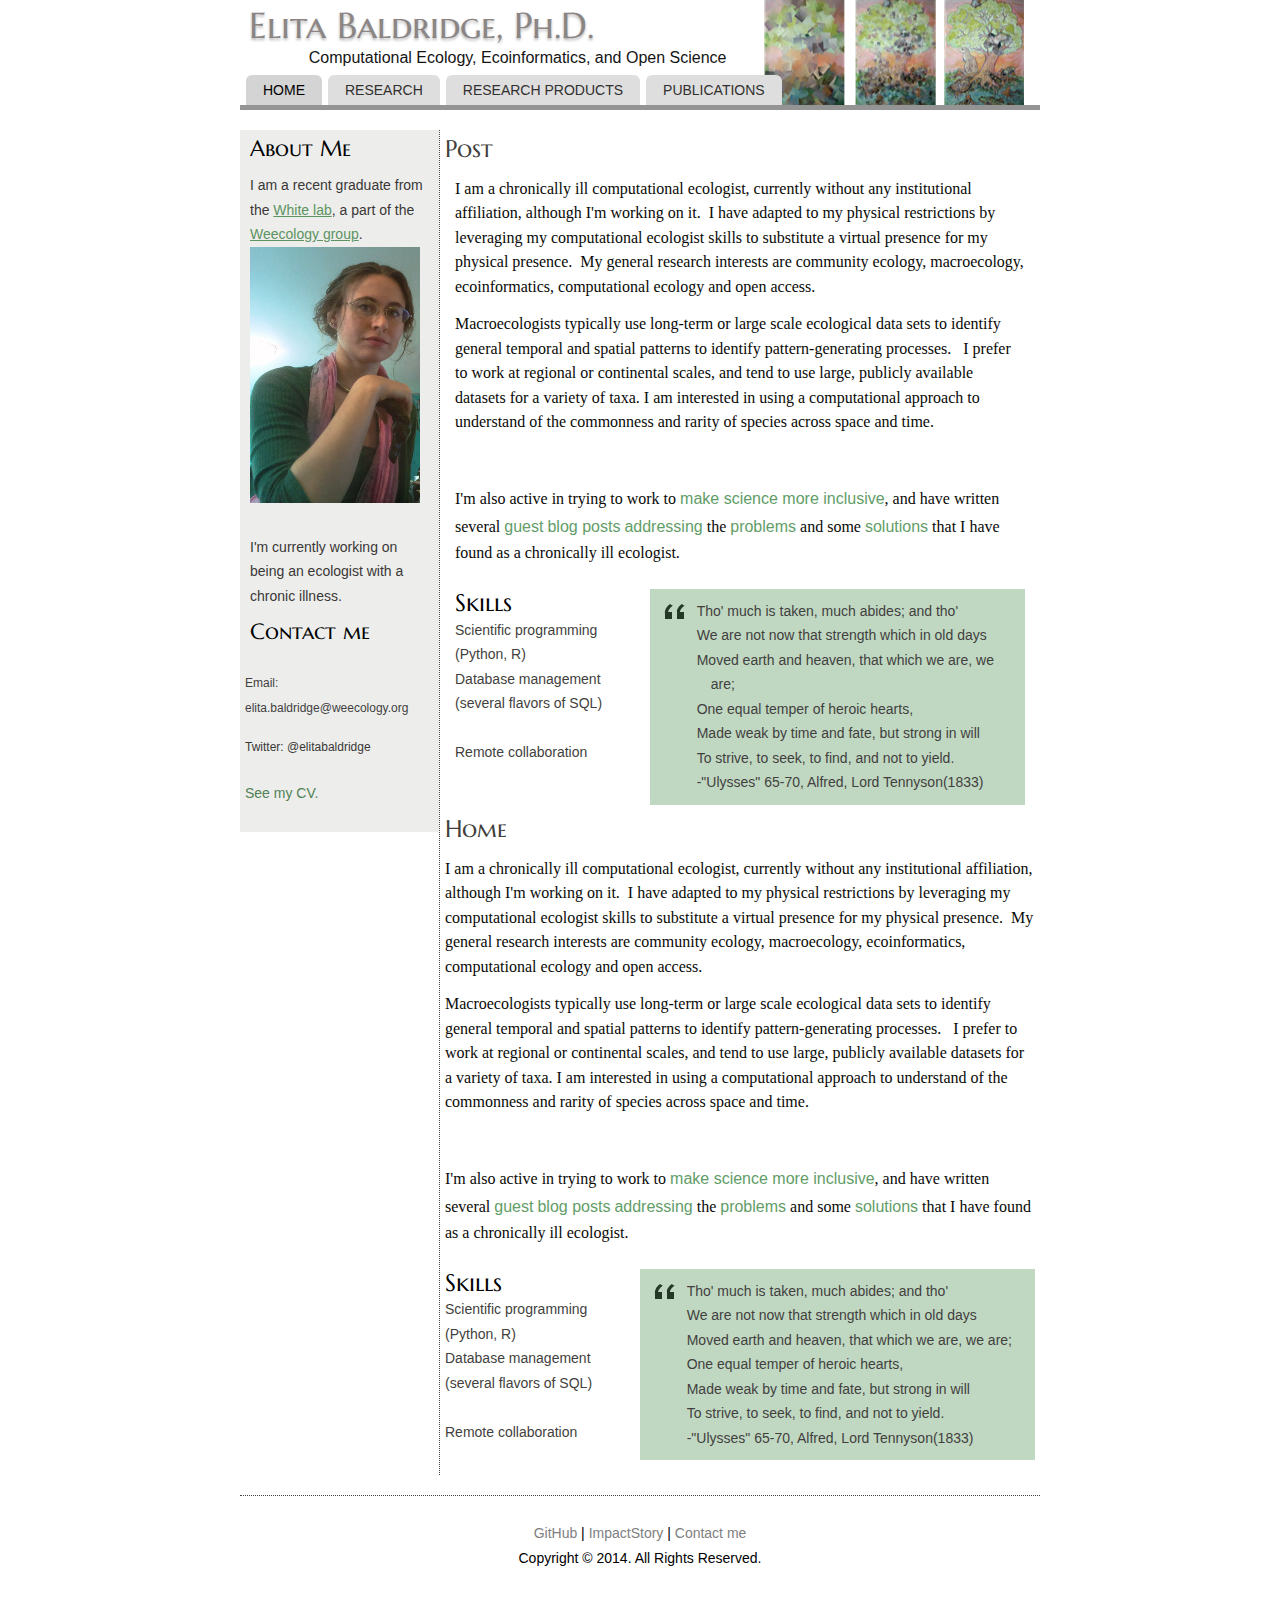
<file: index.html>
<!DOCTYPE html>
<html dir="ltr" lang="en-US"><head><!-- Created by Artisteer v4.3.0.60745 -->
    <meta charset="utf-8">
    <title>Home</title>
    <meta name="viewport" content="initial-scale = 1.0, maximum-scale = 1.0, user-scalable = no, width = device-width">

    <!--[if lt IE 9]><script src="https://html5shiv.googlecode.com/svn/trunk/html5.js"></script><![endif]-->
    <link rel="stylesheet" href="style.css" media="screen">
    <!--[if lte IE 7]><link rel="stylesheet" href="style.ie7.css" media="screen" /><![endif]-->
    <link rel="stylesheet" href="style.responsive.css" media="all">
<link rel="stylesheet" type="text/css" href="http://fonts.googleapis.com/css?family=Marcellus+SC&amp;subset=latin">


    <script src="jquery.js"></script>
    <script src="script.js"></script>
    <script src="script.responsive.js"></script>
<meta name="description" content="Computational ecology, ecoinformatics, macroecology, and open access from a chronically ill ecologist.">
<meta name="keywords" content="open science, open access, ecoinformatics, macroecology, computational ecology, community ecology, ecology">



<style>.art-content .art-postcontent-0 .layout-item-0 { padding-right: 10px;padding-left: 10px;  }
.ie7 .art-post .art-layout-cell {border:none !important; padding:0 !important; }
.ie6 .art-post .art-layout-cell {border:none !important; padding:0 !important; }

</style></head>
<body>
<div id="art-main">
    <div class="art-sheet clearfix">
<header class="art-header">

    <div class="art-shapes">
        
            </div>

<h1 class="art-headline">
    <a href="/">Elita Baldridge, Ph.D.</a>
</h1>
<h2 class="art-slogan">Computational Ecology, Ecoinformatics, and Open Science</h2>





<nav class="art-nav">
    <ul class="art-hmenu"><li><a href="home.html" class="active">Home</a></li><li><a href="research.html">Research</a><ul><li><a href="research/new-page.html">Scale synthesis</a></li><li><a href="research/new-page-2.html">SAD comparisons</a></li><li><a href="research/new-page-3.html">Nested subsets</a></li></ul></li><li><a href="research-products.html">Research Products</a></li><li><a href="publications.html">Publications</a></li></ul> 
    </nav>

                    
</header>
<div class="art-layout-wrapper">
                <div class="art-content-layout">
                    <div class="art-content-layout-row">
                        <div class="art-layout-cell art-sidebar1"><div class="art-block clearfix">
        <div class="art-blockheader">
            <h3 class="t">About Me</h3>
        </div>
        <div class="art-blockcontent"><p>I am a recent graduate from the <a href="http://whitelab.weecology.org/">White lab</a>, a part of the <a href="http://weecology.org/">Weecology group</a>.<br></p><p><img width="170" height="256" alt="Elita Baldridge" class="art-lightbox" src="images/Portrait.jpg"><br></p>
<br>
<p>I'm currently working on being an ecologist with a chronic illness.</p></div>
</div><div class="art-block clearfix">
        <div class="art-blockheader">
            <h3 class="t">Contact me</h3>
        </div>
        <div class="art-blockcontent"><p style="margin-top: 13px; margin-right: 0px; margin-bottom: 13px; margin-left: 0px;"><span style="color: rgb(66, 63, 62);"><span style="font-size: 12px;">Email: elita.baldridge@weecology.org</span></span></p><p style="margin-top: 13px; margin-right: 0px; margin-bottom: 13px; margin-left: 0px;"><span style="font-size: 12px;">Twitter: @elitabaldridge</span></p><p style="margin-top: 13px; margin-right: 0px; margin-bottom: 13px; margin-left: 0px;"><span style="color: rgb(66, 63, 62); font-size: 20px;"><a href="https://github.com/embaldridge/CV-master/blob/master/Baldridge_CV.pdf" style="line-height: 42px; text-decoration: none; color: rgb(98, 157, 103);"><span style="color: rgb(81, 129, 85);">See my CV.</span></a></span><span style="font-size: 12px;"><br></span></p></div>
</div></div>
                        <div class="art-layout-cell art-content"><article class="art-post art-article">
                                <h2 class="art-postheader">Post
                
                                </h2>
                                                
                <div class="art-postcontent art-postcontent-0 clearfix"><div class="art-content-layout">
    <div class="art-content-layout-row">
    <div class="art-layout-cell layout-item-0" style="width: 100%" >
        <p><span style="color: rgb(9, 9, 6); -webkit-border-vertical-spacing: 10px; font-family: 'Tw Cen MT'; font-size: 16px;">I am a chronically ill computational ecologist, currently without any institutional affiliation, although I'm working on it. &nbsp;I have adapted to my physical restrictions by leveraging my computational ecologist skills to substitute a virtual presence for my physical presence. &nbsp;My general research interests are community ecology, macroecology, ecoinformatics, computational ecology and open access.</span></p><p><span style="color: rgb(9, 9, 6); font-family: 'Tw Cen MT'; font-size: 16px; -webkit-border-vertical-spacing: 10px;">Macroecologists typically use long-term or large scale ecological data sets to identify general temporal and spatial patterns to identify pattern-generating processes. &nbsp; I prefer to work at regional or continental scales, and tend to use large, publicly available datasets for a variety of taxa. I am interested in using a computational approach to understand of the commonness and rarity of species across space and time. &nbsp;</span></p><p><span style="color: rgb(9, 9, 6); -webkit-border-vertical-spacing: 10px; font-family: 'Tw Cen MT'; font-size: 16px;"><br></span></p><p><span style="color: rgb(9, 9, 6); -webkit-border-vertical-spacing: 10px; font-family: 'Tw Cen MT'; font-size: 16px;">I'm also active in trying to work to <a href="http://files.figshare.com/2201245/ESA_2015.pdf">make science more inclusive</a>, and have written several <a href="http://phdisabled.wordpress.com/2013/11/05/developing-a-mystery-illness-in-grad-school/">guest</a> <a href="http://jabberwocky.weecology.org/2014/01/13/i-am-a-graduate-student-i-have-fibromyalgia/">blog&nbsp;</a><a href="http://jabberwocky.weecology.org/2014/10/13/how-technology-can-help-scientists-with-chronic-illnesses-or-technology-ftw/">posts</a> <a href="http://jabberwocky.weecology.org/2015/05/25/successfully-completing-a-dissertation-with-a-chronic-illness/">addressing</a> the <a href="http://jabberwocky.weecology.org/2015/07/06/external-challenges-of-chronic-illness-in-graduate-school/">problems</a> and some <a href="http://jabberwocky.weecology.org/2015/08/31/sciencing-with-a-chronic-illness-tips-tricks-technology/">solutions</a> that I have found as a chronically ill ecologist.&nbsp;</span></p>
    </div>
    </div>
</div>
<div class="art-content-layout">
    <div class="art-content-layout-row">
    <div class="art-layout-cell layout-item-0" style="width: 33%" >
        <div style="margin-left: 2em">
        </div><h2><span style="color: #000000;">Skills</span></h2>Scientific programming<br>(Python, R)<br>Database management<br>(several flavors of SQL)<br><br>Remote collaboration<div style="margin-left: 2em">
        </div>
    </div><div class="art-layout-cell layout-item-0" style="width: 67%" >
        <blockquote style="margin: 10px 0"><div style="text-indent: -1em; padding-left: 1em;">Tho' much is taken, much abides; and tho'</div>
        <div style="text-indent: -1em; padding-left: 1em;">We are not now that strength which in old days</div>
        <div style="text-indent: -1em; padding-left: 1em;">Moved earth and heaven, that which we are, we are;</div>
        <div style="text-indent: -1em; padding-left: 1em;">One equal temper of heroic hearts,</div>
        <div style="text-indent: -1em; padding-left: 1em;">Made weak by time and fate, but strong in will</div>
        <div style="text-indent: -1em; padding-left: 1em;">To strive, to seek, to find, and not to yield.</div><div style="text-indent: -1em; padding-left: 1em;">-"Ulysses" 65-70, Alfred, Lord Tennyson(1833)</div></blockquote>
    </div>
    </div>
</div>
</div>
                                <h2 class="art-postheader">Home</h2>
                                                
                <div class="art-postcontent clearfix"><div class="art-content-layout">
    <div class="art-content-layout-row">
    <div class="art-layout-cell layout-item-0" style="width: 100%" >
        <p><span style="color: rgb(9, 9, 6); -webkit-border-vertical-spacing: 10px; font-family: 'Tw Cen MT'; font-size: 16px;">I am a chronically ill computational ecologist, currently without any institutional affiliation, although I'm working on it. &nbsp;I have adapted to my physical restrictions by leveraging my computational ecologist skills to substitute a virtual presence for my physical presence. &nbsp;My general research interests are community ecology, macroecology, ecoinformatics, computational ecology and open access.</span></p><p><span style="color: rgb(9, 9, 6); font-family: 'Tw Cen MT'; font-size: 16px; -webkit-border-vertical-spacing: 10px;">Macroecologists typically use long-term or large scale ecological data sets to identify general temporal and spatial patterns to identify pattern-generating processes. &nbsp; I prefer to work at regional or continental scales, and tend to use large, publicly available datasets for a variety of taxa. I am interested in using a computational approach to understand of the commonness and rarity of species across space and time. &nbsp;</span></p><p><span style="color: rgb(9, 9, 6); -webkit-border-vertical-spacing: 10px; font-family: 'Tw Cen MT'; font-size: 16px;"><br></span></p><p><span style="color: rgb(9, 9, 6); -webkit-border-vertical-spacing: 10px; font-family: 'Tw Cen MT'; font-size: 16px;">I'm also active in trying to work to <a href="http://files.figshare.com/2201245/ESA_2015.pdf">make science more inclusive</a>, and have written several <a href="http://phdisabled.wordpress.com/2013/11/05/developing-a-mystery-illness-in-grad-school/">guest</a> <a href="http://jabberwocky.weecology.org/2014/01/13/i-am-a-graduate-student-i-have-fibromyalgia/">blog&nbsp;</a><a href="http://jabberwocky.weecology.org/2014/10/13/how-technology-can-help-scientists-with-chronic-illnesses-or-technology-ftw/">posts</a> <a href="http://jabberwocky.weecology.org/2015/05/25/successfully-completing-a-dissertation-with-a-chronic-illness/">addressing</a> the <a href="http://jabberwocky.weecology.org/2015/07/06/external-challenges-of-chronic-illness-in-graduate-school/">problems</a> and some <a href="http://jabberwocky.weecology.org/2015/08/31/sciencing-with-a-chronic-illness-tips-tricks-technology/">solutions</a> that I have found as a chronically ill ecologist.&nbsp;</span></p>
    </div>
    </div>
</div>
<div class="art-content-layout">
    <div class="art-content-layout-row">
    <div class="art-layout-cell layout-item-0" style="width: 33%" >
        <div style="margin-left: 2em">
        </div><h2><span style="color: #000000;">Skills</span></h2>Scientific programming<br>(Python, R)<br>Database management<br>(several flavors of SQL)<br><br>Remote collaboration<div style="margin-left: 2em">
        </div>
    </div><div class="art-layout-cell layout-item-0" style="width: 67%" >
        <blockquote style="margin: 10px 0"><div style="text-indent: -1em; padding-left: 1em;">Tho' much is taken, much abides; and tho'</div>
        <div style="text-indent: -1em; padding-left: 1em;">We are not now that strength which in old days</div>
        <div style="text-indent: -1em; padding-left: 1em;">Moved earth and heaven, that which we are, we are;</div>
        <div style="text-indent: -1em; padding-left: 1em;">One equal temper of heroic hearts,</div>
        <div style="text-indent: -1em; padding-left: 1em;">Made weak by time and fate, but strong in will</div>
        <div style="text-indent: -1em; padding-left: 1em;">To strive, to seek, to find, and not to yield.</div><div style="text-indent: -1em; padding-left: 1em;">-"Ulysses" 65-70, Alfred, Lord Tennyson(1833)</div></blockquote>
    </div>
    </div>
</div>
</div>


</article></div>
                    </div>
                </div>
            </div><footer class="art-footer">
<p><a href="http://github.com/embaldridge">GitHub</a><a href="#"></a> | <a href="https://impactstory.org/ElitaBaldridge">ImpactStory</a> | <a href="/contact-me">Contact me</a></p>
<p>Copyright © 2014. All Rights Reserved.</p>
</footer>

    </div>
    <p class="art-page-footer">
        <span id="art-footnote-links"><a href="http://www.artisteer.com/" target="_blank">Web Template</a> created with Artisteer.</span>
    </p>
</div>


</body></html>
</file>
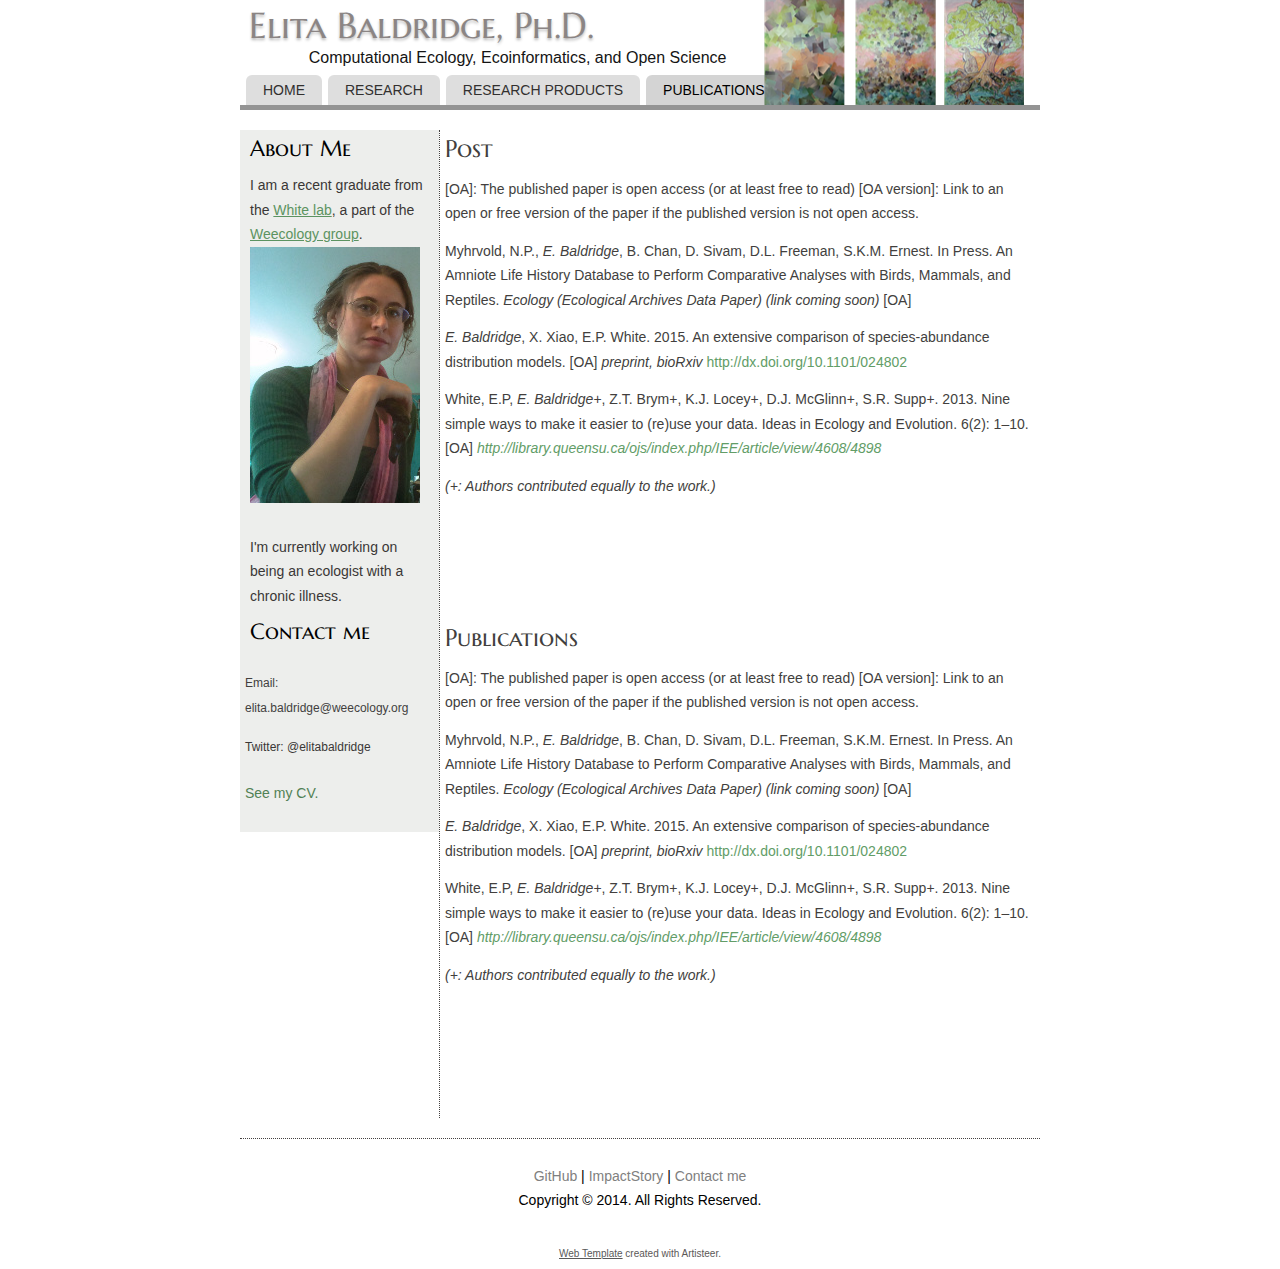
<file: publications.html>
<!DOCTYPE html>
<html dir="ltr" lang="en-US"><head><!-- Created by Artisteer v4.3.0.60745 -->
    <meta charset="utf-8">
    <title>Publications</title>
    <meta name="viewport" content="initial-scale = 1.0, maximum-scale = 1.0, user-scalable = no, width = device-width">

    <!--[if lt IE 9]><script src="https://html5shiv.googlecode.com/svn/trunk/html5.js"></script><![endif]-->
    <link rel="stylesheet" href="style.css" media="screen">
    <!--[if lte IE 7]><link rel="stylesheet" href="style.ie7.css" media="screen" /><![endif]-->
    <link rel="stylesheet" href="style.responsive.css" media="all">
<link rel="stylesheet" type="text/css" href="http://fonts.googleapis.com/css?family=Marcellus+SC&amp;subset=latin">


    <script src="jquery.js"></script>
    <script src="script.js"></script>
    <script src="script.responsive.js"></script>
<meta name="description" content="Computational ecology, ecoinformatics, macroecology, and open access from a chronically ill ecologist.">
<meta name="keywords" content="open science, open access, ecoinformatics, macroecology, computational ecology, community ecology, ecology">



</head>
<body>
<div id="art-main">
    <div class="art-sheet clearfix">
<header class="art-header">

    <div class="art-shapes">
        
            </div>

<h1 class="art-headline">
    <a href="/">Elita Baldridge, Ph.D.</a>
</h1>
<h2 class="art-slogan">Computational Ecology, Ecoinformatics, and Open Science</h2>





<nav class="art-nav">
    <ul class="art-hmenu"><li><a href="home.html" class="">Home</a></li><li><a href="research.html" class="">Research</a><ul class=""><li><a href="research/new-page.html" class="">Scale synthesis</a></li><li><a href="research/new-page-2.html" class="">SAD comparisons</a></li><li><a href="research/new-page-3.html" class="">Nested subsets</a></li></ul></li><li><a href="research-products.html" class="">Research Products</a></li><li><a href="publications.html" class="active">Publications</a></li></ul> 
    </nav>

                    
</header>
<div class="art-layout-wrapper">
                <div class="art-content-layout">
                    <div class="art-content-layout-row">
                        <div class="art-layout-cell art-sidebar1"><div class="art-block clearfix">
        <div class="art-blockheader">
            <h3 class="t">About Me</h3>
        </div>
        <div class="art-blockcontent"><p>I am a recent graduate from the <a href="http://whitelab.weecology.org/">White lab</a>, a part of the <a href="http://weecology.org/">Weecology group</a>.<br></p><p><img width="170" height="256" alt="Elita Baldridge" class="art-lightbox" src="images/Portrait.jpg"><br></p>
<br>
<p>I'm currently working on being an ecologist with a chronic illness.</p></div>
</div><div class="art-block clearfix">
        <div class="art-blockheader">
            <h3 class="t">Contact me</h3>
        </div>
        <div class="art-blockcontent"><p style="margin-top: 13px; margin-right: 0px; margin-bottom: 13px; margin-left: 0px;"><span style="color: rgb(66, 63, 62);"><span style="font-size: 12px;">Email: elita.baldridge@weecology.org</span></span></p><p style="margin-top: 13px; margin-right: 0px; margin-bottom: 13px; margin-left: 0px;"><span style="font-size: 12px;">Twitter: @elitabaldridge</span></p><p style="margin-top: 13px; margin-right: 0px; margin-bottom: 13px; margin-left: 0px;"><span style="color: rgb(66, 63, 62); font-size: 20px;"><a href="https://github.com/embaldridge/CV-master/blob/master/Baldridge_CV.pdf" style="line-height: 42px; text-decoration: none; color: rgb(98, 157, 103);"><span style="color: rgb(81, 129, 85);">See my CV.</span></a></span><span style="font-size: 12px;"><br></span></p></div>
</div></div>
                        <div class="art-layout-cell art-content"><article class="art-post art-article">
                                <h2 class="art-postheader">Post
                
                                </h2>
                                                
                <div class="art-postcontent art-postcontent-0 clearfix"><p>[OA]: The published paper is open access (or at least free to read) [OA version]: Link to an open or free version of the paper if the published version is not open access.&nbsp;<br></p><p>Myhrvold, N.P., <em></em><span style="font-style: italic;">E. Baldridge</span>, B. Chan, D. Sivam, D.L. Freeman, 
S.K.M. Ernest. In Press. An Amniote Life History Database to Perform 
Comparative Analyses with Birds, Mammals, and Reptiles.
<em>Ecology (Ecological Archives Data Paper) (link coming soon)</em>&nbsp;[OA]</p>

<p><em>E. Baldridge</em>, X. Xiao, E.P. White. 2015. An extensive comparison of species-abundance distribution models. [OA] <em>preprint, bioRxiv</em> <a href="http://dx.doi.org/10.1101/024802">http://dx.doi.org/10.1101/024802</a></p>

<p>White, E.P, <em>E. Baldridge</em>+, Z.T. Brym+, K.J. Locey+, D.J. 
McGlinn+, S.R. Supp+. 2013. Nine simple ways to make it easier to 
(re)use your data. Ideas in Ecology and Evolution. 6(2): 1–10. [OA] <em><a href="http://library.queensu.ca/ojs/index.php/IEE/article/view/4608/4898">http://library.queensu.ca/ojs/index.php/IEE/article/view/4608/4898</a></em></p><p><em>(+: Authors contributed equally to the work.)</em></p>

<p><span style="font-style: italic;"><br></span></p><p><em><br></em></p><p><em><br></em></p></div>
                                <h2 class="art-postheader">Publications</h2>
                                                
                <div class="art-postcontent clearfix"><p>[OA]: The published paper is open access (or at least free to read) [OA version]: Link to an open or free version of the paper if the published version is not open access.&nbsp;<br></p><p>Myhrvold, N.P., <em></em><span style="font-style: italic;">E. Baldridge</span>, B. Chan, D. Sivam, D.L. Freeman, 
S.K.M. Ernest. In Press. An Amniote Life History Database to Perform 
Comparative Analyses with Birds, Mammals, and Reptiles.
<em>Ecology (Ecological Archives Data Paper) (link coming soon)</em>&nbsp;[OA]</p>

<p><em>E. Baldridge</em>, X. Xiao, E.P. White. 2015. An extensive comparison of species-abundance distribution models. [OA] <em>preprint, bioRxiv</em> <a href="http://dx.doi.org/10.1101/024802">http://dx.doi.org/10.1101/024802</a></p>

<p>White, E.P, <em>E. Baldridge</em>+, Z.T. Brym+, K.J. Locey+, D.J. 
McGlinn+, S.R. Supp+. 2013. Nine simple ways to make it easier to 
(re)use your data. Ideas in Ecology and Evolution. 6(2): 1–10. [OA] <em><a href="http://library.queensu.ca/ojs/index.php/IEE/article/view/4608/4898">http://library.queensu.ca/ojs/index.php/IEE/article/view/4608/4898</a></em></p><p><em>(+: Authors contributed equally to the work.)</em></p>

<p><span style="font-style: italic;"><br></span></p><p><em><br></em></p><p><em><br></em></p></div>


</article></div>
                    </div>
                </div>
            </div><footer class="art-footer">
<p><a href="http://github.com/embaldridge">GitHub</a><a href="#"></a> | <a href="https://impactstory.org/ElitaBaldridge">ImpactStory</a> | <a href="/contact-me">Contact me</a></p>
<p>Copyright © 2014. All Rights Reserved.</p>
</footer>

    </div>
    <p class="art-page-footer">
        <span id="art-footnote-links"><a href="http://www.artisteer.com/" target="_blank">Web Template</a> created with Artisteer.</span>
    </p>
</div>


</body></html>
</file>
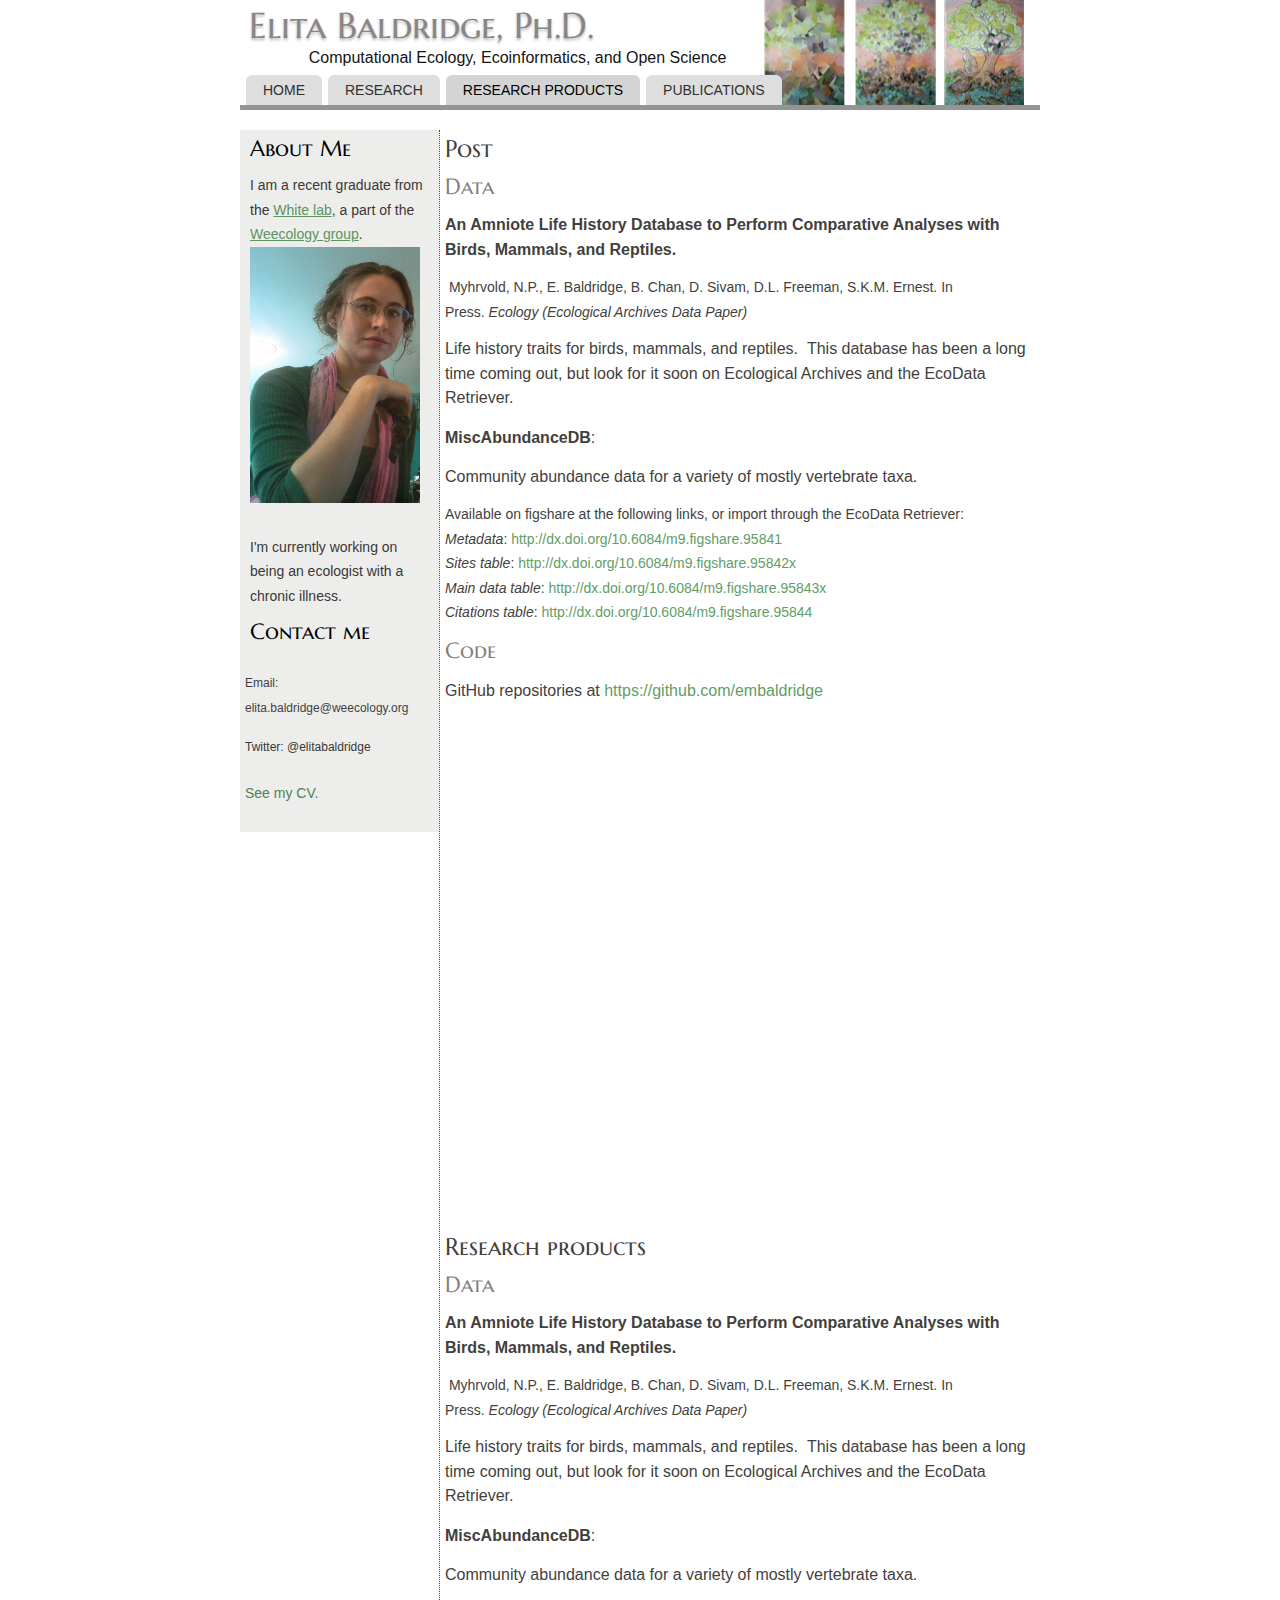
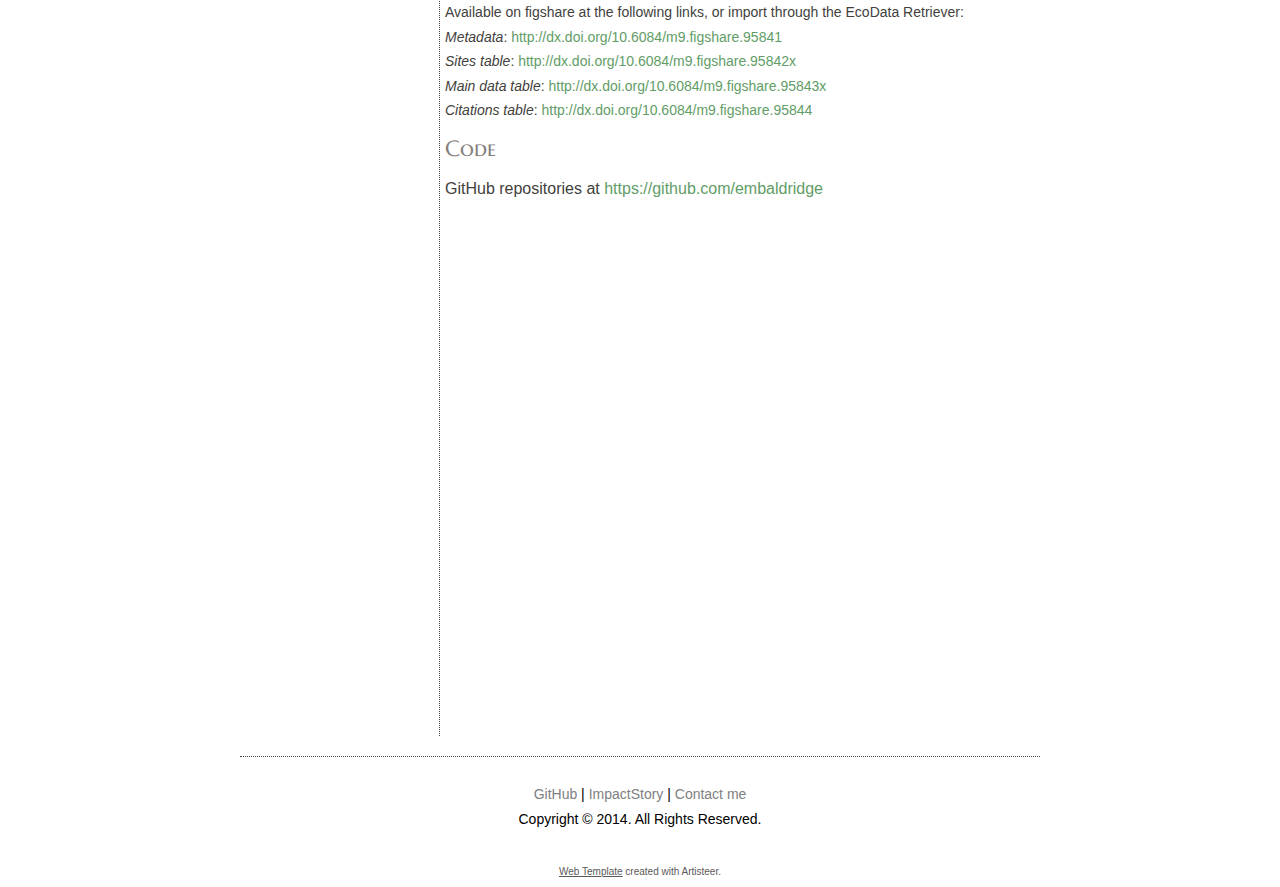
<file: research-products.html>
<!DOCTYPE html>
<html dir="ltr" lang="en-US"><head><!-- Created by Artisteer v4.3.0.60745 -->
    <meta charset="utf-8">
    <title>Research products</title>
    <meta name="viewport" content="initial-scale = 1.0, maximum-scale = 1.0, user-scalable = no, width = device-width">

    <!--[if lt IE 9]><script src="https://html5shiv.googlecode.com/svn/trunk/html5.js"></script><![endif]-->
    <link rel="stylesheet" href="style.css" media="screen">
    <!--[if lte IE 7]><link rel="stylesheet" href="style.ie7.css" media="screen" /><![endif]-->
    <link rel="stylesheet" href="style.responsive.css" media="all">
<link rel="stylesheet" type="text/css" href="http://fonts.googleapis.com/css?family=Marcellus+SC&amp;subset=latin">


    <script src="jquery.js"></script>
    <script src="script.js"></script>
    <script src="script.responsive.js"></script>
<meta name="description" content="Computational ecology, ecoinformatics, macroecology, and open access from a chronically ill ecologist.">
<meta name="keywords" content="open science, open access, ecoinformatics, macroecology, computational ecology, community ecology, ecology">



</head>
<body>
<div id="art-main">
    <div class="art-sheet clearfix">
<header class="art-header">

    <div class="art-shapes">
        
            </div>

<h1 class="art-headline">
    <a href="/">Elita Baldridge, Ph.D.</a>
</h1>
<h2 class="art-slogan">Computational Ecology, Ecoinformatics, and Open Science</h2>





<nav class="art-nav">
    <ul class="art-hmenu"><li><a href="home.html" class="">Home</a></li><li><a href="research.html" class="">Research</a><ul class=""><li><a href="research/new-page.html" class="">Scale synthesis</a></li><li><a href="research/new-page-2.html" class="">SAD comparisons</a></li><li><a href="research/new-page-3.html" class="">Nested subsets</a></li></ul></li><li><a href="research-products.html" class="active">Research Products</a></li><li><a href="publications.html">Publications</a></li></ul> 
    </nav>

                    
</header>
<div class="art-layout-wrapper">
                <div class="art-content-layout">
                    <div class="art-content-layout-row">
                        <div class="art-layout-cell art-sidebar1"><div class="art-block clearfix">
        <div class="art-blockheader">
            <h3 class="t">About Me</h3>
        </div>
        <div class="art-blockcontent"><p>I am a recent graduate from the <a href="http://whitelab.weecology.org/">White lab</a>, a part of the <a href="http://weecology.org/">Weecology group</a>.<br></p><p><img width="170" height="256" alt="Elita Baldridge" class="art-lightbox" src="images/Portrait.jpg"><br></p>
<br>
<p>I'm currently working on being an ecologist with a chronic illness.</p></div>
</div><div class="art-block clearfix">
        <div class="art-blockheader">
            <h3 class="t">Contact me</h3>
        </div>
        <div class="art-blockcontent"><p style="margin-top: 13px; margin-right: 0px; margin-bottom: 13px; margin-left: 0px;"><span style="color: rgb(66, 63, 62);"><span style="font-size: 12px;">Email: elita.baldridge@weecology.org</span></span></p><p style="margin-top: 13px; margin-right: 0px; margin-bottom: 13px; margin-left: 0px;"><span style="font-size: 12px;">Twitter: @elitabaldridge</span></p><p style="margin-top: 13px; margin-right: 0px; margin-bottom: 13px; margin-left: 0px;"><span style="color: rgb(66, 63, 62); font-size: 20px;"><a href="https://github.com/embaldridge/CV-master/blob/master/Baldridge_CV.pdf" style="line-height: 42px; text-decoration: none; color: rgb(98, 157, 103);"><span style="color: rgb(81, 129, 85);">See my CV.</span></a></span><span style="font-size: 12px;"><br></span></p></div>
</div></div>
                        <div class="art-layout-cell art-content"><article class="art-post art-article">
                                <h2 class="art-postheader">Post
                
                                </h2>
                                                
                <div class="art-postcontent art-postcontent-0 clearfix"><h3>Data</h3><p><span style="font-weight: bold; font-size: 16px;">An Amniote Life History Database to Perform Comparative Analyses with Birds, Mammals, and Reptiles.</span></p><p>&nbsp;Myhrvold, N.P., <em></em>E. Baldridge, B. Chan, D. Sivam, D.L. Freeman, 
S.K.M. Ernest. In Press.&nbsp;<em>Ecology (Ecological Archives Data Paper)</em><br></p><p><span style="font-size: 16px;">Life history traits for birds, mammals, and reptiles. &nbsp;This database has been a long time coming out, but look for it soon on Ecological Archives and the EcoData Retriever.</span></p>

<p><span style="font-size: 16px;"><a id="user-content-miscabundancedb-community-abundance-data-for-a-variety-of-mostly-vertebrate-taxa" class="anchor" href="https://github.com/embaldridge/CV-master/blob/master/CV_master.md#miscabundancedb-community-abundance-data-for-a-variety-of-mostly-vertebrate-taxa" aria-hidden="true" name="user-content-miscabundancedb-community-abundance-data-for-a-variety-of-mostly-vertebrate-taxa"></a><span style="font-weight: bold;">MiscAbundanceDB</span>:&nbsp;</span></p><p><span style="font-size: 16px;">Community abundance data for a variety of mostly vertebrate taxa.</span></p>

<p>
</p><p>Available on figshare at the following links, or import through the EcoData Retriever:<br>
<em>Metadata</em>: <a href="http://dx.doi.org/10.6084/m9.figshare.95841">http://dx.doi.org/10.6084/m9.figshare.95841</a><br>
<em>Sites table</em>: <a href="http://dx.doi.org/10.6084/m9.figshare.95842x">http://dx.doi.org/10.6084/m9.figshare.95842x</a><br>
<em>Main data table</em>: <a href="http://dx.doi.org/10.6084/m9.figshare.95843x">http://dx.doi.org/10.6084/m9.figshare.95843x</a><br>
<em>Citations table</em>: <a href="http://dx.doi.org/10.6084/m9.figshare.95844">http://dx.doi.org/10.6084/m9.figshare.95844</a></p><p>
</p>

<h3><a id="user-content-code" class="anchor" href="https://github.com/embaldridge/CV-master/blob/master/CV_master.md#code" aria-hidden="true" name="user-content-code"></a>Code</h3>

<p><span style="font-size: 16px;"><a id="user-content-github-repositories-at-httpsgithubcomembaldridge" class="anchor" href="https://github.com/embaldridge/CV-master/blob/master/CV_master.md#github-repositories-at-httpsgithubcomembaldridge" aria-hidden="true" name="user-content-github-repositories-at-httpsgithubcomembaldridge"></a>GitHub repositories at <a href="https://github.com/embaldridge">https://github.com/embaldridge</a></span></p><h4><span style="font-size: 20px;"></span></h4><p><span style="font-size: 20px;"><br></span></p><p><span style="font-size: 20px;"></span><span style="font-size: 24px;"><br></span></p><p><span style="font-size: 20px;"><br></span></p><p><span style="font-size: 20px;"><br></span></p><p><span style="font-size: 20px;"><br></span></p><p><span style="font-size: 20px;"><br></span></p><p><span style="font-size: 20px;"><br></span></p><p><span style="font-size: 20px;"><br></span></p><p><span style="font-size: 20px;"><br></span></p><p><span style="font-size: 20px;"><br></span></p><p><span style="font-size: 20px;"><br></span></p><p><a href="https://github.com/embaldridge/CV-master/blob/master/Baldridge_CV.pdf" style="font-size: 24px;"><br></a><br></p></div>
                                <h2 class="art-postheader">Research products</h2>
                                                
                <div class="art-postcontent clearfix"><h3>Data</h3><p><span style="font-weight: bold; font-size: 16px;">An Amniote Life History Database to Perform Comparative Analyses with Birds, Mammals, and Reptiles.</span></p><p>&nbsp;Myhrvold, N.P., <em></em>E. Baldridge, B. Chan, D. Sivam, D.L. Freeman, 
S.K.M. Ernest. In Press.&nbsp;<em>Ecology (Ecological Archives Data Paper)</em><br></p><p><span style="font-size: 16px;">Life history traits for birds, mammals, and reptiles. &nbsp;This database has been a long time coming out, but look for it soon on Ecological Archives and the EcoData Retriever.</span></p>

<p><span style="font-size: 16px;"><a id="user-content-miscabundancedb-community-abundance-data-for-a-variety-of-mostly-vertebrate-taxa" class="anchor" href="https://github.com/embaldridge/CV-master/blob/master/CV_master.md#miscabundancedb-community-abundance-data-for-a-variety-of-mostly-vertebrate-taxa" aria-hidden="true" name="user-content-miscabundancedb-community-abundance-data-for-a-variety-of-mostly-vertebrate-taxa"></a><span style="font-weight: bold;">MiscAbundanceDB</span>:&nbsp;</span></p><p><span style="font-size: 16px;">Community abundance data for a variety of mostly vertebrate taxa.</span></p>

<p>
</p><p>Available on figshare at the following links, or import through the EcoData Retriever:<br>
<em>Metadata</em>: <a href="http://dx.doi.org/10.6084/m9.figshare.95841">http://dx.doi.org/10.6084/m9.figshare.95841</a><br>
<em>Sites table</em>: <a href="http://dx.doi.org/10.6084/m9.figshare.95842x">http://dx.doi.org/10.6084/m9.figshare.95842x</a><br>
<em>Main data table</em>: <a href="http://dx.doi.org/10.6084/m9.figshare.95843x">http://dx.doi.org/10.6084/m9.figshare.95843x</a><br>
<em>Citations table</em>: <a href="http://dx.doi.org/10.6084/m9.figshare.95844">http://dx.doi.org/10.6084/m9.figshare.95844</a></p><p>
</p>

<h3><a id="user-content-code" class="anchor" href="https://github.com/embaldridge/CV-master/blob/master/CV_master.md#code" aria-hidden="true" name="user-content-code"></a>Code</h3>

<p><span style="font-size: 16px;"><a id="user-content-github-repositories-at-httpsgithubcomembaldridge" class="anchor" href="https://github.com/embaldridge/CV-master/blob/master/CV_master.md#github-repositories-at-httpsgithubcomembaldridge" aria-hidden="true" name="user-content-github-repositories-at-httpsgithubcomembaldridge"></a>GitHub repositories at <a href="https://github.com/embaldridge">https://github.com/embaldridge</a></span></p><h4><span style="font-size: 20px;"></span></h4><p><span style="font-size: 20px;"><br></span></p><p><span style="font-size: 20px;"></span><span style="font-size: 24px;"><br></span></p><p><span style="font-size: 20px;"><br></span></p><p><span style="font-size: 20px;"><br></span></p><p><span style="font-size: 20px;"><br></span></p><p><span style="font-size: 20px;"><br></span></p><p><span style="font-size: 20px;"><br></span></p><p><span style="font-size: 20px;"><br></span></p><p><span style="font-size: 20px;"><br></span></p><p><span style="font-size: 20px;"><br></span></p><p><span style="font-size: 20px;"><br></span></p><p><a href="https://github.com/embaldridge/CV-master/blob/master/Baldridge_CV.pdf" style="font-size: 24px;"><br></a><br></p></div>


</article></div>
                    </div>
                </div>
            </div><footer class="art-footer">
<p><a href="http://github.com/embaldridge">GitHub</a><a href="#"></a> | <a href="https://impactstory.org/ElitaBaldridge">ImpactStory</a> | <a href="/contact-me">Contact me</a></p>
<p>Copyright © 2014. All Rights Reserved.</p>
</footer>

    </div>
    <p class="art-page-footer">
        <span id="art-footnote-links"><a href="http://www.artisteer.com/" target="_blank">Web Template</a> created with Artisteer.</span>
    </p>
</div>


</body></html>
</file>
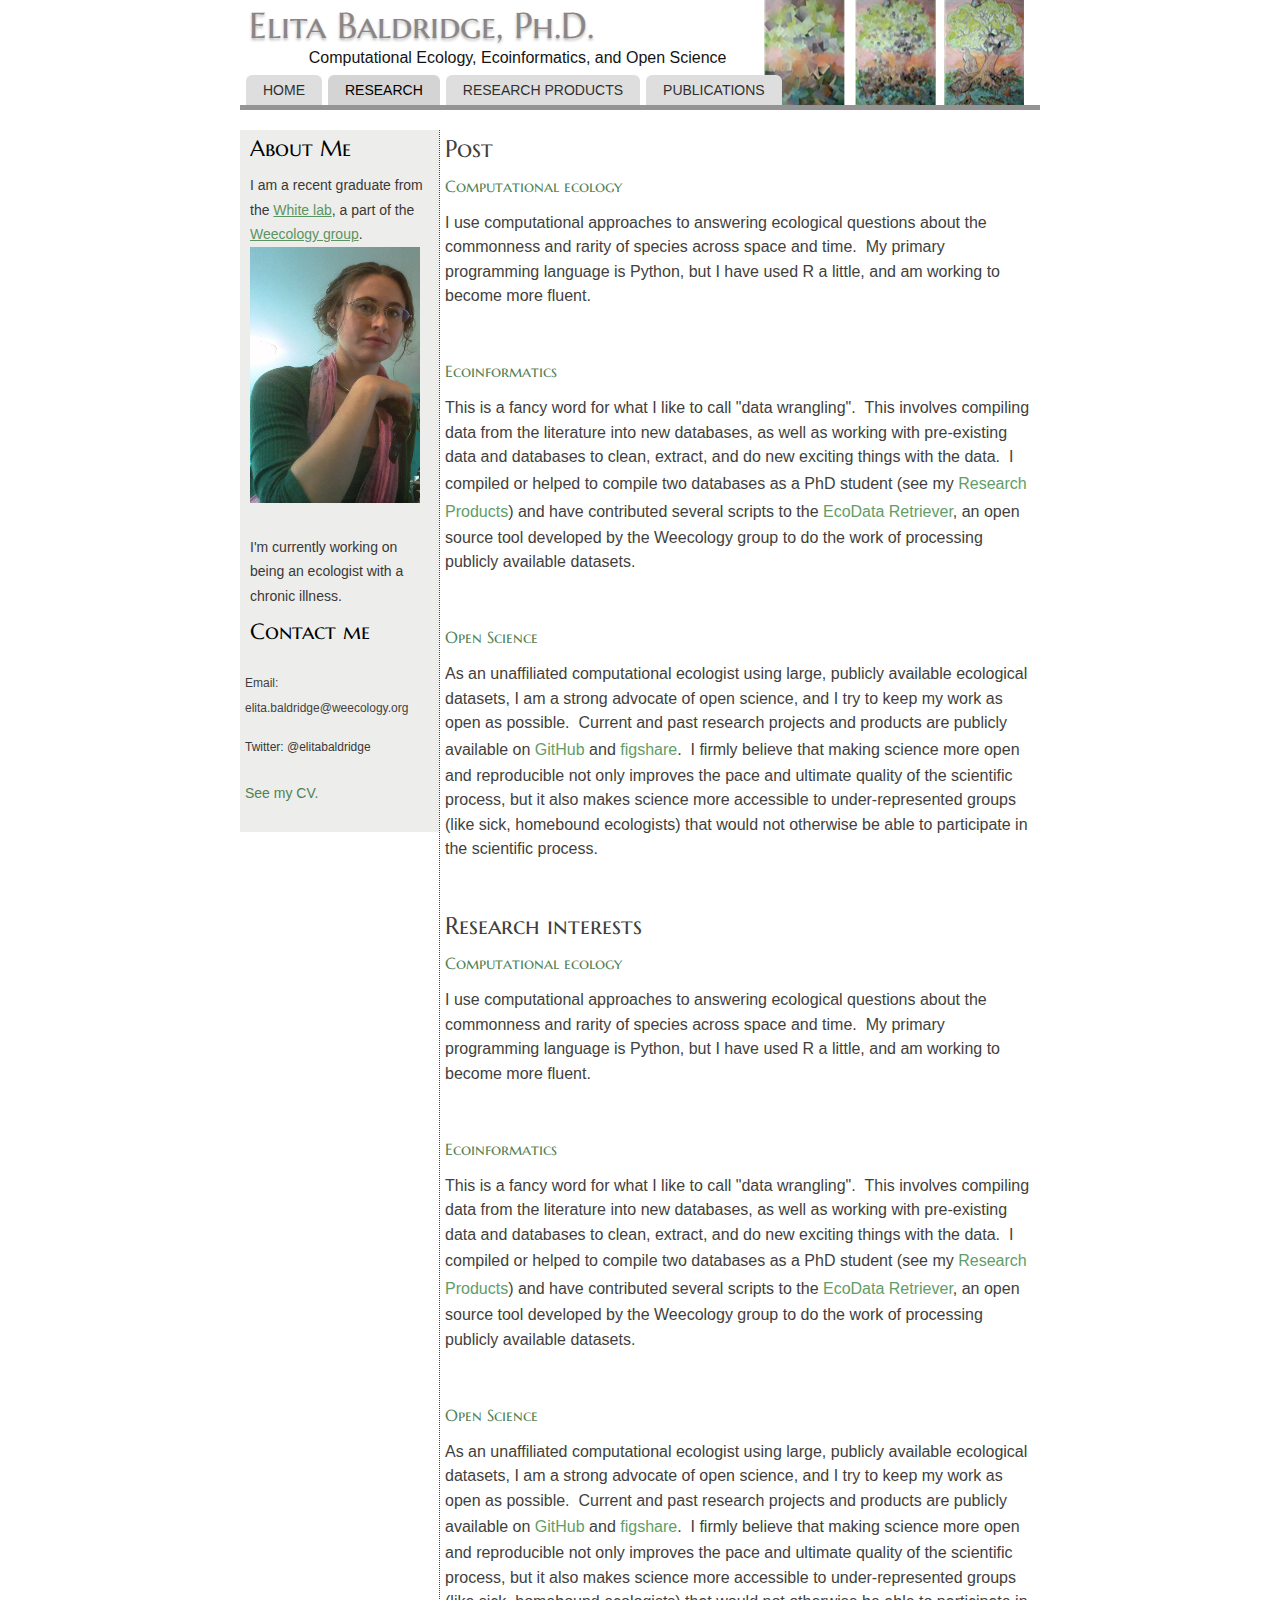
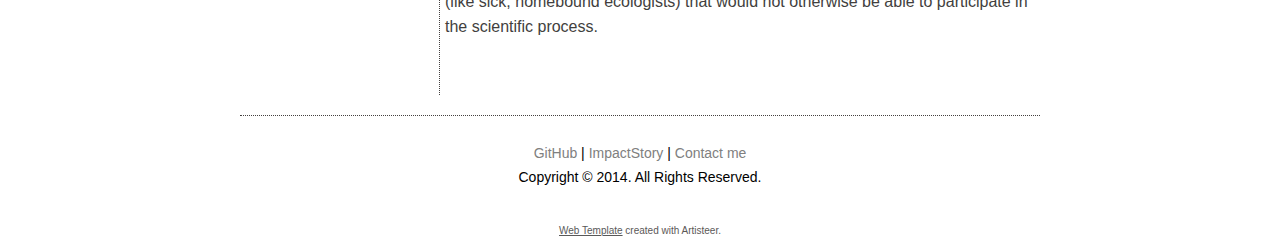
<file: research.html>
<!DOCTYPE html>
<html dir="ltr" lang="en-US"><head><!-- Created by Artisteer v4.3.0.60745 -->
    <meta charset="utf-8">
    <title>Research interests</title>
    <meta name="viewport" content="initial-scale = 1.0, maximum-scale = 1.0, user-scalable = no, width = device-width">

    <!--[if lt IE 9]><script src="https://html5shiv.googlecode.com/svn/trunk/html5.js"></script><![endif]-->
    <link rel="stylesheet" href="style.css" media="screen">
    <!--[if lte IE 7]><link rel="stylesheet" href="style.ie7.css" media="screen" /><![endif]-->
    <link rel="stylesheet" href="style.responsive.css" media="all">
<link rel="stylesheet" type="text/css" href="http://fonts.googleapis.com/css?family=Marcellus+SC&amp;subset=latin">


    <script src="jquery.js"></script>
    <script src="script.js"></script>
    <script src="script.responsive.js"></script>
<meta name="description" content="Computational ecology, ecoinformatics, macroecology, and open access from a chronically ill ecologist.">
<meta name="keywords" content="open science, open access, ecoinformatics, macroecology, computational ecology, community ecology, ecology">



</head>
<body>
<div id="art-main">
    <div class="art-sheet clearfix">
<header class="art-header">

    <div class="art-shapes">
        
            </div>

<h1 class="art-headline">
    <a href="/">Elita Baldridge, Ph.D.</a>
</h1>
<h2 class="art-slogan">Computational Ecology, Ecoinformatics, and Open Science</h2>





<nav class="art-nav">
    <ul class="art-hmenu"><li><a href="home.html" class="">Home</a></li><li><a href="research.html" class="active">Research</a><ul class="active"><li><a href="research/new-page.html">Scale synthesis</a></li><li><a href="research/new-page-2.html">SAD comparisons</a></li><li><a href="research/new-page-3.html">Nested subsets</a></li></ul></li><li><a href="research-products.html">Research Products</a></li><li><a href="publications.html">Publications</a></li></ul> 
    </nav>

                    
</header>
<div class="art-layout-wrapper">
                <div class="art-content-layout">
                    <div class="art-content-layout-row">
                        <div class="art-layout-cell art-sidebar1"><div class="art-block clearfix">
        <div class="art-blockheader">
            <h3 class="t">About Me</h3>
        </div>
        <div class="art-blockcontent"><p>I am a recent graduate from the <a href="http://whitelab.weecology.org/">White lab</a>, a part of the <a href="http://weecology.org/">Weecology group</a>.<br></p><p><img width="170" height="256" alt="Elita Baldridge" class="art-lightbox" src="images/Portrait.jpg"><br></p>
<br>
<p>I'm currently working on being an ecologist with a chronic illness.</p></div>
</div><div class="art-block clearfix">
        <div class="art-blockheader">
            <h3 class="t">Contact me</h3>
        </div>
        <div class="art-blockcontent"><p style="margin-top: 13px; margin-right: 0px; margin-bottom: 13px; margin-left: 0px;"><span style="color: rgb(66, 63, 62);"><span style="font-size: 12px;">Email: elita.baldridge@weecology.org</span></span></p><p style="margin-top: 13px; margin-right: 0px; margin-bottom: 13px; margin-left: 0px;"><span style="font-size: 12px;">Twitter: @elitabaldridge</span></p><p style="margin-top: 13px; margin-right: 0px; margin-bottom: 13px; margin-left: 0px;"><span style="color: rgb(66, 63, 62); font-size: 20px;"><a href="https://github.com/embaldridge/CV-master/blob/master/Baldridge_CV.pdf" style="line-height: 42px; text-decoration: none; color: rgb(98, 157, 103);"><span style="color: rgb(81, 129, 85);">See my CV.</span></a></span><span style="font-size: 12px;"><br></span></p></div>
</div></div>
                        <div class="art-layout-cell art-content"><article class="art-post art-article">
                                <h2 class="art-postheader">Post
                
                                </h2>
                                                
                <div class="art-postcontent art-postcontent-0 clearfix"><h4><span style="font-size: 16px;">Computational ecology</span></h4><p><span style="font-size: 16px;">I use computational approaches to answering ecological questions about the commonness and rarity of species across space and time. &nbsp;My primary programming language is Python, but I have used R a little, and am working to become more fluent.</span></p><p><span style="font-size: 16px;"><br></span></p><h4><span style="font-size: 16px;">Ecoinformatics</span></h4><p><span style="font-size: 16px;">This is a fancy word for what I like to call "data wrangling". &nbsp;This involves compiling data from the literature into new databases, as well as working with pre-existing data and databases to clean, extract, and do new exciting things with the data. &nbsp;I compiled or helped to compile two databases as a PhD student (see my <a href="research-products.html">Research Products</a>) and have contributed several scripts to the <a href="http://www.ecodataretriever.org/">EcoData Retriever</a>, an open source tool developed by the Weecology group to do the work of processing publicly available datasets.&nbsp;</span></p><p><span style="font-size: 16px;"><br></span></p><h4><span style="font-size: 16px;">Open Science</span></h4><p><span style="font-size: 16px;">As an unaffiliated computational ecologist using large, publicly available ecological datasets, I am a strong advocate of open science, and I try to keep my work as open as possible. &nbsp;Current and past research projects and products are publicly available on&nbsp;<a href="http://github.com/embaldridge">GitHub</a>&nbsp;and&nbsp;<a href="http://figshare.com/authors/Elita_Baldridge/99140">figshare</a>. &nbsp;I firmly believe that making science more open and reproducible not only improves the pace and ultimate quality of the scientific process, but it also makes science more accessible to under-represented groups (like sick, homebound ecologists) that would not otherwise be able to participate in the scientific process.</span><br></p><p><span style="font-size: 16px;"><br></span></p></div>
                                <h2 class="art-postheader">Research interests</h2>
                                                
                <div class="art-postcontent clearfix"><h4><span style="font-size: 16px;">Computational ecology</span></h4><p><span style="font-size: 16px;">I use computational approaches to answering ecological questions about the commonness and rarity of species across space and time. &nbsp;My primary programming language is Python, but I have used R a little, and am working to become more fluent.</span></p><p><span style="font-size: 16px;"><br></span></p><h4><span style="font-size: 16px;">Ecoinformatics</span></h4><p><span style="font-size: 16px;">This is a fancy word for what I like to call "data wrangling". &nbsp;This involves compiling data from the literature into new databases, as well as working with pre-existing data and databases to clean, extract, and do new exciting things with the data. &nbsp;I compiled or helped to compile two databases as a PhD student (see my <a href="research-products.html">Research Products</a>) and have contributed several scripts to the <a href="http://www.ecodataretriever.org/">EcoData Retriever</a>, an open source tool developed by the Weecology group to do the work of processing publicly available datasets.&nbsp;</span></p><p><span style="font-size: 16px;"><br></span></p><h4><span style="font-size: 16px;">Open Science</span></h4><p><span style="font-size: 16px;">As an unaffiliated computational ecologist using large, publicly available ecological datasets, I am a strong advocate of open science, and I try to keep my work as open as possible. &nbsp;Current and past research projects and products are publicly available on&nbsp;<a href="http://github.com/embaldridge">GitHub</a>&nbsp;and&nbsp;<a href="http://figshare.com/authors/Elita_Baldridge/99140">figshare</a>. &nbsp;I firmly believe that making science more open and reproducible not only improves the pace and ultimate quality of the scientific process, but it also makes science more accessible to under-represented groups (like sick, homebound ecologists) that would not otherwise be able to participate in the scientific process.</span><br></p><p><span style="font-size: 16px;"><br></span></p></div>


</article></div>
                    </div>
                </div>
            </div><footer class="art-footer">
<p><a href="http://github.com/embaldridge">GitHub</a><a href="#"></a> | <a href="https://impactstory.org/ElitaBaldridge">ImpactStory</a> | <a href="/contact-me">Contact me</a></p>
<p>Copyright © 2014. All Rights Reserved.</p>
</footer>

    </div>
    <p class="art-page-footer">
        <span id="art-footnote-links"><a href="http://www.artisteer.com/" target="_blank">Web Template</a> created with Artisteer.</span>
    </p>
</div>


</body></html>
</file>
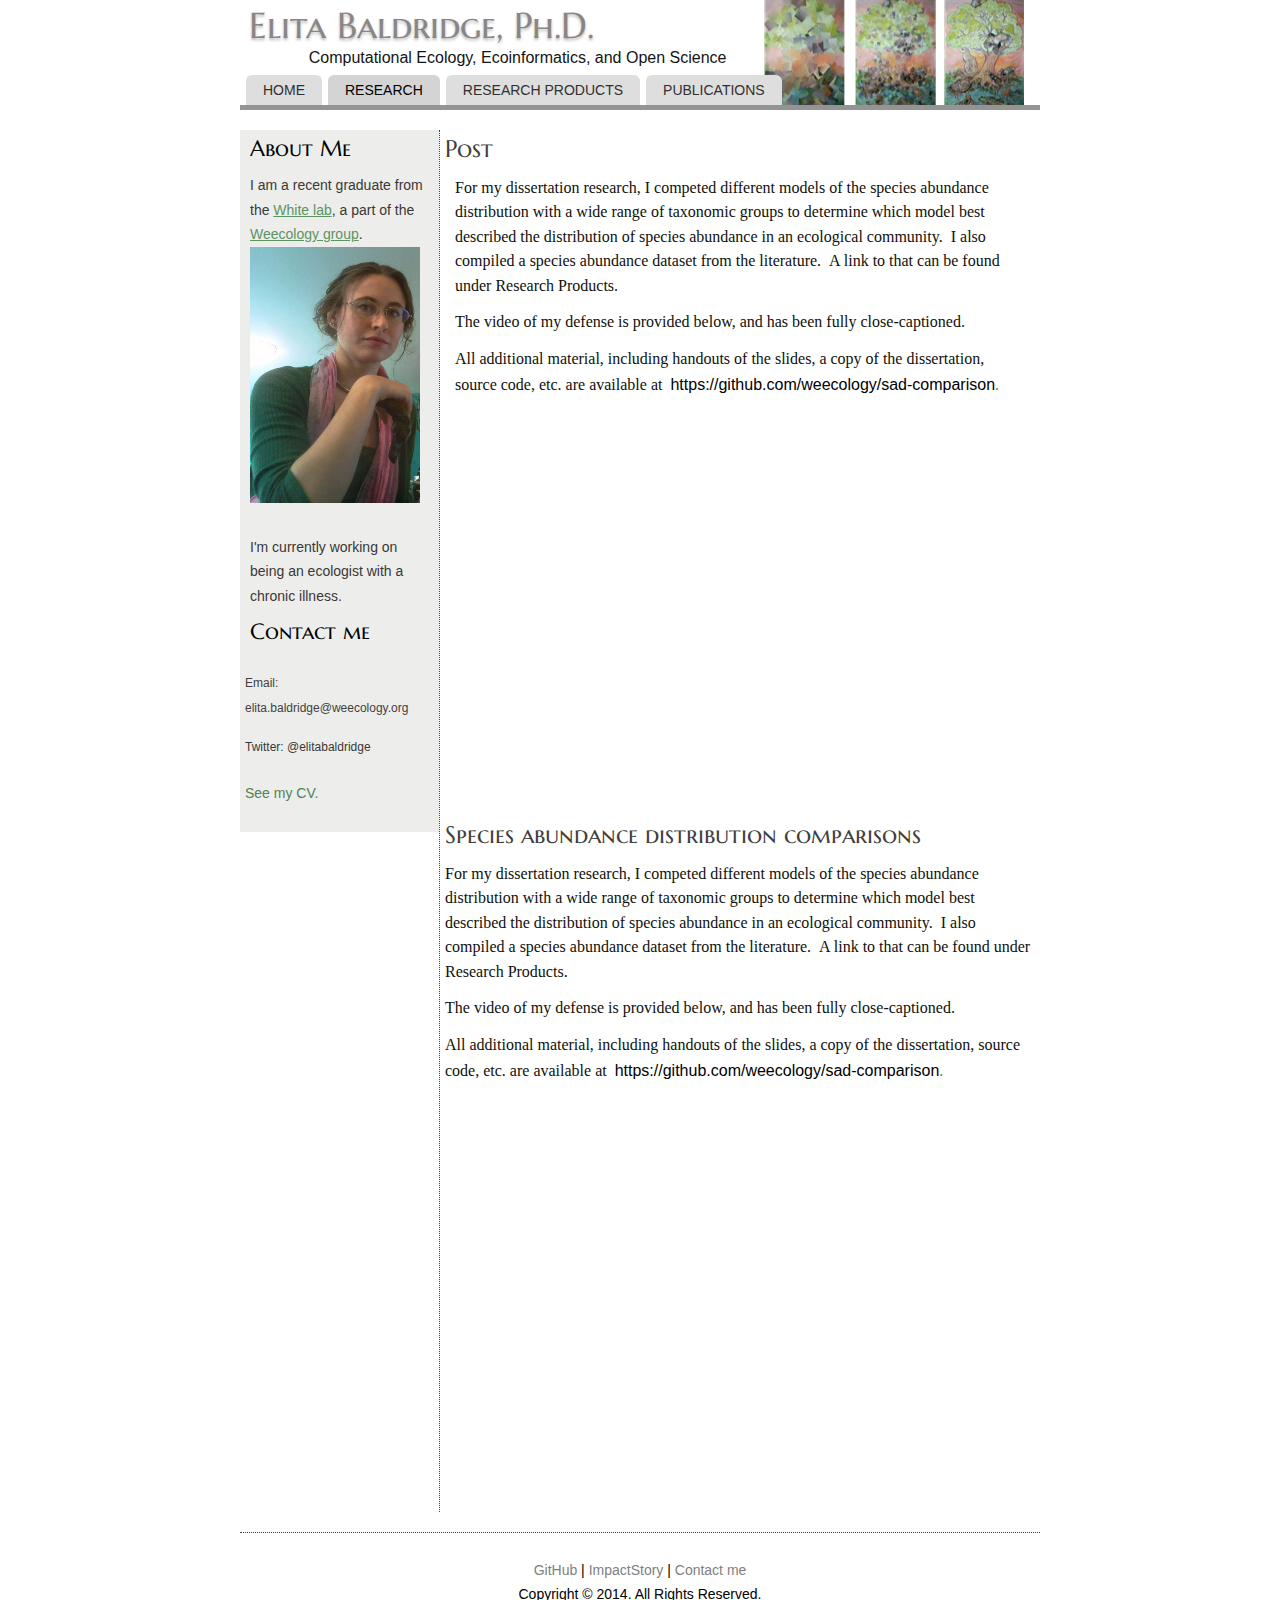
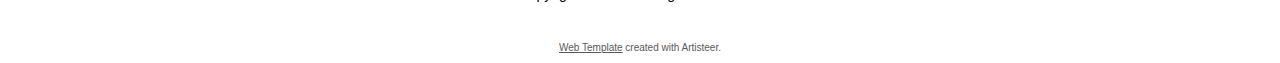
<file: research/new-page-2.html>
<!DOCTYPE html>
<html dir="ltr" lang="en-US"><head><!-- Created by Artisteer v4.3.0.60745 -->
    <meta charset="utf-8">
    <title>Species abundance distribution comparisons</title>
    <meta name="viewport" content="initial-scale = 1.0, maximum-scale = 1.0, user-scalable = no, width = device-width">

    <!--[if lt IE 9]><script src="https://html5shiv.googlecode.com/svn/trunk/html5.js"></script><![endif]-->
    <link rel="stylesheet" href="../style.css" media="screen">
    <!--[if lte IE 7]><link rel="stylesheet" href="../style.ie7.css" media="screen" /><![endif]-->
    <link rel="stylesheet" href="../style.responsive.css" media="all">
<link rel="stylesheet" type="text/css" href="http://fonts.googleapis.com/css?family=Marcellus+SC&amp;subset=latin">


    <script src="../jquery.js"></script>
    <script src="../script.js"></script>
    <script src="../script.responsive.js"></script>
<meta name="description" content="Computational ecology, ecoinformatics, macroecology, and open access from a chronically ill ecologist.">
<meta name="keywords" content="open science, open access, ecoinformatics, macroecology, computational ecology, community ecology, ecology">



<style>.art-content .art-postcontent-0 .layout-item-0 { padding-right: 10px;padding-left: 10px;  }
.ie7 .art-post .art-layout-cell {border:none !important; padding:0 !important; }
.ie6 .art-post .art-layout-cell {border:none !important; padding:0 !important; }

</style></head>
<body>
<div id="art-main">
    <div class="art-sheet clearfix">
<header class="art-header">

    <div class="art-shapes">
        
            </div>

<h1 class="art-headline">
    <a href="/">Elita Baldridge, Ph.D.</a>
</h1>
<h2 class="art-slogan">Computational Ecology, Ecoinformatics, and Open Science</h2>





<nav class="art-nav">
    <ul class="art-hmenu"><li><a href="../home.html" class="">Home</a></li><li><a href="../research.html" class="active">Research</a><ul class="active"><li><a href="../research/new-page.html" class="">Scale synthesis</a></li><li><a href="../research/new-page-2.html" class="active">SAD comparisons</a></li><li><a href="../research/new-page-3.html">Nested subsets</a></li></ul></li><li><a href="../research-products.html">Research Products</a></li><li><a href="../publications.html">Publications</a></li></ul> 
    </nav>

                    
</header>
<div class="art-layout-wrapper">
                <div class="art-content-layout">
                    <div class="art-content-layout-row">
                        <div class="art-layout-cell art-sidebar1"><div class="art-block clearfix">
        <div class="art-blockheader">
            <h3 class="t">About Me</h3>
        </div>
        <div class="art-blockcontent"><p>I am a recent graduate from the <a href="http://whitelab.weecology.org/">White lab</a>, a part of the <a href="http://weecology.org/">Weecology group</a>.<br></p><p><img width="170" height="256" alt="Elita Baldridge" class="art-lightbox" src="../images/Portrait.jpg"><br></p>
<br>
<p>I'm currently working on being an ecologist with a chronic illness.</p></div>
</div><div class="art-block clearfix">
        <div class="art-blockheader">
            <h3 class="t">Contact me</h3>
        </div>
        <div class="art-blockcontent"><p style="margin-top: 13px; margin-right: 0px; margin-bottom: 13px; margin-left: 0px;"><span style="color: rgb(66, 63, 62);"><span style="font-size: 12px;">Email: elita.baldridge@weecology.org</span></span></p><p style="margin-top: 13px; margin-right: 0px; margin-bottom: 13px; margin-left: 0px;"><span style="font-size: 12px;">Twitter: @elitabaldridge</span></p><p style="margin-top: 13px; margin-right: 0px; margin-bottom: 13px; margin-left: 0px;"><span style="color: rgb(66, 63, 62); font-size: 20px;"><a href="https://github.com/embaldridge/CV-master/blob/master/Baldridge_CV.pdf" style="line-height: 42px; text-decoration: none; color: rgb(98, 157, 103);"><span style="color: rgb(81, 129, 85);">See my CV.</span></a></span><span style="font-size: 12px;"><br></span></p></div>
</div></div>
                        <div class="art-layout-cell art-content"><article class="art-post art-article">
                                <h2 class="art-postheader">Post
                
                                </h2>
                                                
                <div class="art-postcontent art-postcontent-0 clearfix"><div class="art-content-layout">
    <div class="art-content-layout-row">
    <div class="art-layout-cell layout-item-0" style="width: 100%" >
        <p style="margin-top: 12px; margin-bottom: 12px;"><span style="color: rgb(16, 16, 12); font-family: 'Tw Cen MT'; font-size: 16px;">For my dissertation research, I competed different models of the species abundance distribution with a wide range of taxonomic groups to determine which model best described the distribution of species abundance in an ecological community. &nbsp;I also compiled a species abundance dataset from the literature. &nbsp;A link to that can be found under Research Products.</span></p><p style="margin-top: 12px; margin-bottom: 12px;"><span style="color: rgb(16, 16, 12); font-family: 'Tw Cen MT'; font-size: 16px;">The video of my defense is provided below, and has been fully close-captioned.&nbsp;<br></span></p><p style="margin-top: 12px; margin-bottom: 12px;"><span style="color: rgb(16, 16, 12); font-family: 'Tw Cen MT'; font-size: 16px;">All additional material, including handouts of the slides, a copy of the dissertation, source code, etc. are available at&nbsp;&nbsp;<span style="color: rgb(115, 130, 63);"><a href="https://github.com/weecology/sad-comparison" style="color: rgb(0, 0, 0); ">https://github.com/weecology/sad-comparison</a>.</span></span></p><p style="margin-top: 12px; margin-bottom: 12px;"><span style="color: rgb(16, 16, 12); font-family: 'Tw Cen MT'; font-size: 16px;"><span style="color: rgb(115, 130, 63);"><br></span></span></p><p style="margin-top: 12px; margin-bottom: 12px;"><iframe width="560" height="315" src="https://www.youtube.com/embed/tkXUD0MSRCo?wmode=transparent&amp;amp;wmode=transparent&amp;amp;wmode=transparent&amp;amp;wmode=transparent" frameborder="0" allowfullscreen=""></iframe></p><p><br></p>
    </div>
    </div>
</div>
</div>
                                <h2 class="art-postheader">Species abundance distribution comparisons</h2>
                                                
                <div class="art-postcontent clearfix"><div class="art-content-layout">
    <div class="art-content-layout-row">
    <div class="art-layout-cell layout-item-0" style="width: 100%" >
        <p style="margin-top: 12px; margin-bottom: 12px;"><span style="color: rgb(16, 16, 12); font-family: 'Tw Cen MT'; font-size: 16px;">For my dissertation research, I competed different models of the species abundance distribution with a wide range of taxonomic groups to determine which model best described the distribution of species abundance in an ecological community. &nbsp;I also compiled a species abundance dataset from the literature. &nbsp;A link to that can be found under Research Products.</span></p><p style="margin-top: 12px; margin-bottom: 12px;"><span style="color: rgb(16, 16, 12); font-family: 'Tw Cen MT'; font-size: 16px;">The video of my defense is provided below, and has been fully close-captioned.&nbsp;<br></span></p><p style="margin-top: 12px; margin-bottom: 12px;"><span style="color: rgb(16, 16, 12); font-family: 'Tw Cen MT'; font-size: 16px;">All additional material, including handouts of the slides, a copy of the dissertation, source code, etc. are available at&nbsp;&nbsp;<span style="color: rgb(115, 130, 63);"><a href="https://github.com/weecology/sad-comparison" style="color: rgb(0, 0, 0); ">https://github.com/weecology/sad-comparison</a>.</span></span></p><p style="margin-top: 12px; margin-bottom: 12px;"><span style="color: rgb(16, 16, 12); font-family: 'Tw Cen MT'; font-size: 16px;"><span style="color: rgb(115, 130, 63);"><br></span></span></p><p style="margin-top: 12px; margin-bottom: 12px;"><iframe width="560" height="315" src="https://www.youtube.com/embed/tkXUD0MSRCo?wmode=transparent&amp;amp;wmode=transparent&amp;amp;wmode=transparent&amp;amp;wmode=transparent" frameborder="0" allowfullscreen=""></iframe></p><p><br></p>
    </div>
    </div>
</div>
</div>


</article></div>
                    </div>
                </div>
            </div><footer class="art-footer">
<p><a href="http://github.com/embaldridge">GitHub</a><a href="#"></a> | <a href="https://impactstory.org/ElitaBaldridge">ImpactStory</a> | <a href="/contact-me">Contact me</a></p>
<p>Copyright © 2014. All Rights Reserved.</p>
</footer>

    </div>
    <p class="art-page-footer">
        <span id="art-footnote-links"><a href="http://www.artisteer.com/" target="_blank">Web Template</a> created with Artisteer.</span>
    </p>
</div>


</body></html>
</file>
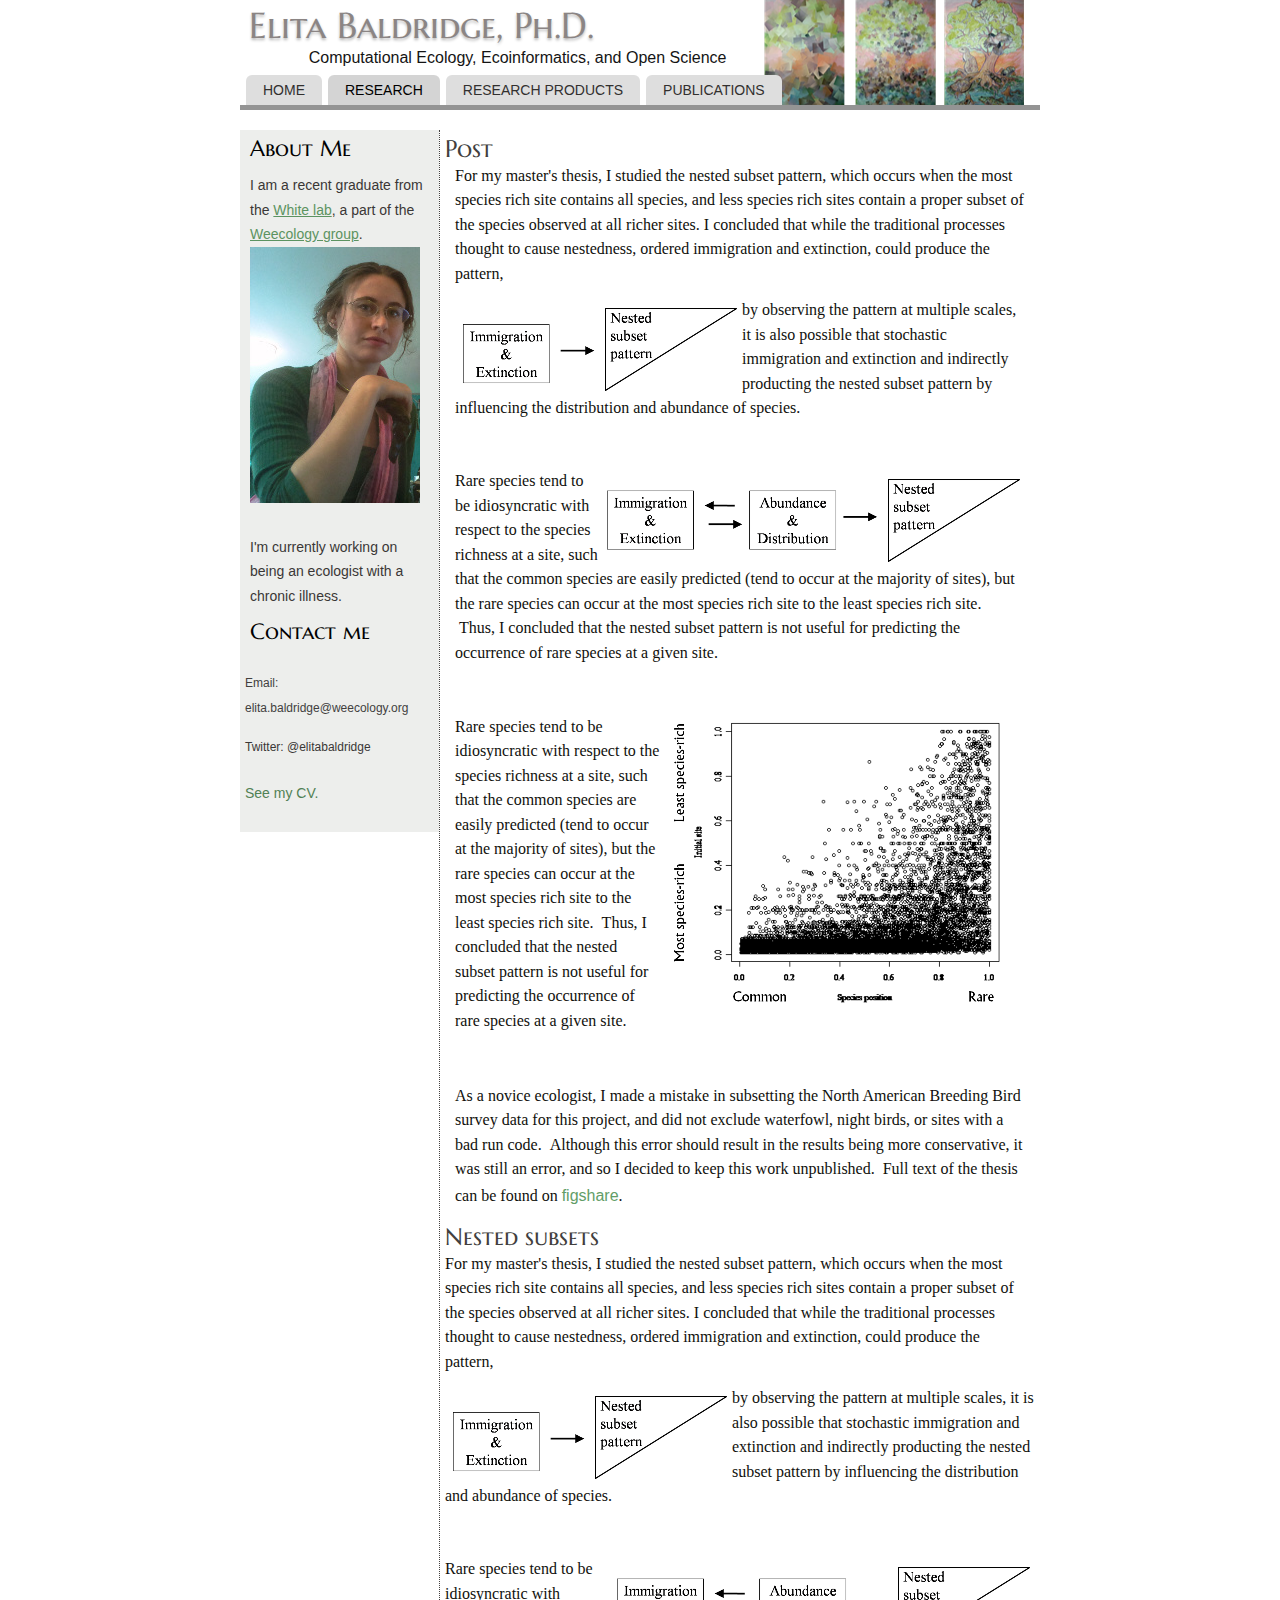
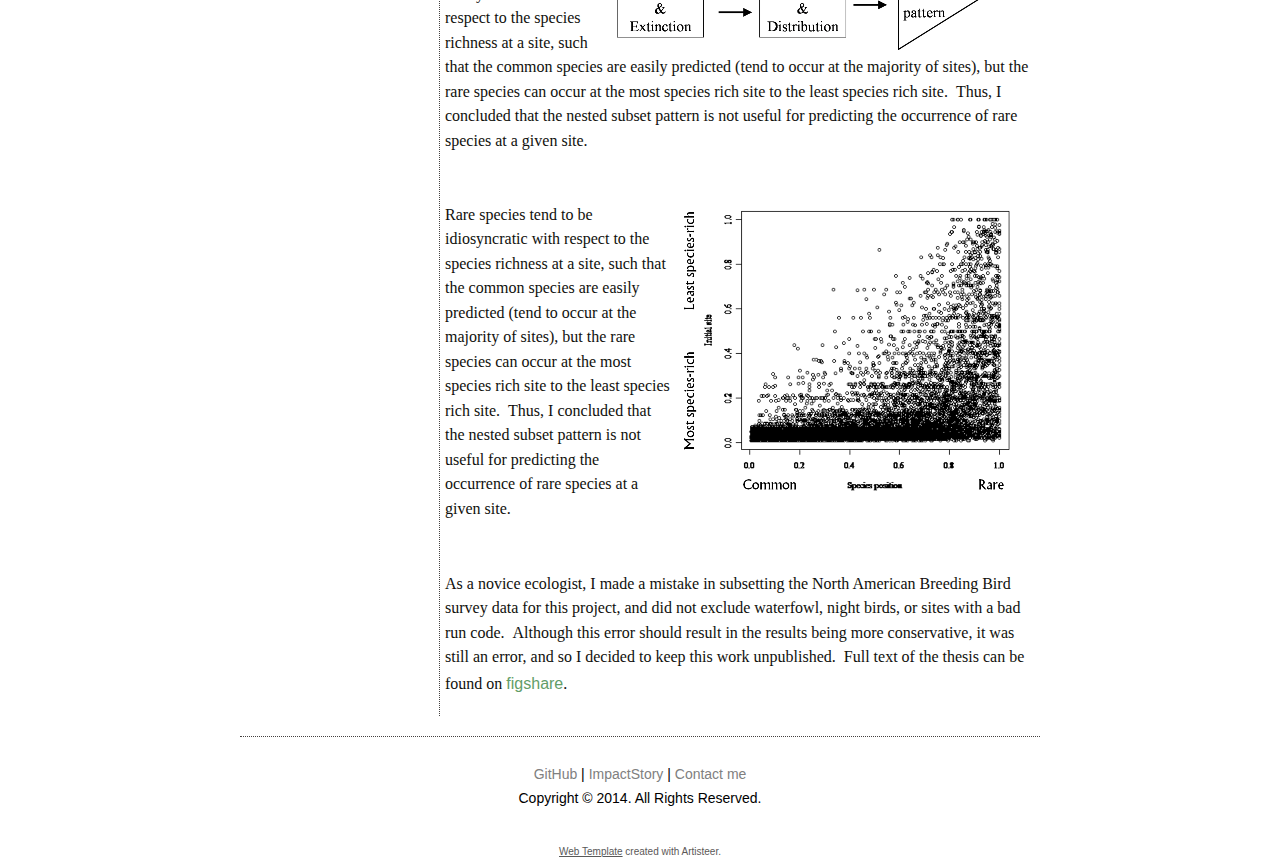
<file: research/new-page-3.html>
<!DOCTYPE html>
<html dir="ltr" lang="en-US"><head><!-- Created by Artisteer v4.3.0.60745 -->
    <meta charset="utf-8">
    <title>Nested subsets</title>
    <meta name="viewport" content="initial-scale = 1.0, maximum-scale = 1.0, user-scalable = no, width = device-width">

    <!--[if lt IE 9]><script src="https://html5shiv.googlecode.com/svn/trunk/html5.js"></script><![endif]-->
    <link rel="stylesheet" href="../style.css" media="screen">
    <!--[if lte IE 7]><link rel="stylesheet" href="../style.ie7.css" media="screen" /><![endif]-->
    <link rel="stylesheet" href="../style.responsive.css" media="all">
<link rel="stylesheet" type="text/css" href="http://fonts.googleapis.com/css?family=Marcellus+SC&amp;subset=latin">


    <script src="../jquery.js"></script>
    <script src="../script.js"></script>
    <script src="../script.responsive.js"></script>
<meta name="description" content="Computational ecology, ecoinformatics, macroecology, and open access from a chronically ill ecologist.">
<meta name="keywords" content="open science, open access, ecoinformatics, macroecology, computational ecology, community ecology, ecology">



<style>.art-content .art-postcontent-0 .layout-item-0 { padding-right: 10px;padding-left: 10px;  }
.ie7 .art-post .art-layout-cell {border:none !important; padding:0 !important; }
.ie6 .art-post .art-layout-cell {border:none !important; padding:0 !important; }

</style></head>
<body>
<div id="art-main">
    <div class="art-sheet clearfix">
<header class="art-header">

    <div class="art-shapes">
        
            </div>

<h1 class="art-headline">
    <a href="/">Elita Baldridge, Ph.D.</a>
</h1>
<h2 class="art-slogan">Computational Ecology, Ecoinformatics, and Open Science</h2>





<nav class="art-nav">
    <ul class="art-hmenu"><li><a href="../home.html" class="">Home</a></li><li><a href="../research.html" class="active">Research</a><ul class="active"><li><a href="../research/new-page.html" class="">Scale synthesis</a></li><li><a href="../research/new-page-2.html" class="">SAD comparisons</a></li><li><a href="../research/new-page-3.html" class="active">Nested subsets</a></li></ul></li><li><a href="../research-products.html">Research Products</a></li><li><a href="../publications.html">Publications</a></li></ul> 
    </nav>

                    
</header>
<div class="art-layout-wrapper">
                <div class="art-content-layout">
                    <div class="art-content-layout-row">
                        <div class="art-layout-cell art-sidebar1"><div class="art-block clearfix">
        <div class="art-blockheader">
            <h3 class="t">About Me</h3>
        </div>
        <div class="art-blockcontent"><p>I am a recent graduate from the <a href="http://whitelab.weecology.org/">White lab</a>, a part of the <a href="http://weecology.org/">Weecology group</a>.<br></p><p><img width="170" height="256" alt="Elita Baldridge" class="art-lightbox" src="../images/Portrait.jpg"><br></p>
<br>
<p>I'm currently working on being an ecologist with a chronic illness.</p></div>
</div><div class="art-block clearfix">
        <div class="art-blockheader">
            <h3 class="t">Contact me</h3>
        </div>
        <div class="art-blockcontent"><p style="margin-top: 13px; margin-right: 0px; margin-bottom: 13px; margin-left: 0px;"><span style="color: rgb(66, 63, 62);"><span style="font-size: 12px;">Email: elita.baldridge@weecology.org</span></span></p><p style="margin-top: 13px; margin-right: 0px; margin-bottom: 13px; margin-left: 0px;"><span style="font-size: 12px;">Twitter: @elitabaldridge</span></p><p style="margin-top: 13px; margin-right: 0px; margin-bottom: 13px; margin-left: 0px;"><span style="color: rgb(66, 63, 62); font-size: 20px;"><a href="https://github.com/embaldridge/CV-master/blob/master/Baldridge_CV.pdf" style="line-height: 42px; text-decoration: none; color: rgb(98, 157, 103);"><span style="color: rgb(81, 129, 85);">See my CV.</span></a></span><span style="font-size: 12px;"><br></span></p></div>
</div></div>
                        <div class="art-layout-cell art-content"><article class="art-post art-article">
                                <h2 class="art-postheader">Post
                
                                </h2>
                                                
                <div class="art-postcontent art-postcontent-0 clearfix"><div class="art-content-layout">
    <div class="art-content-layout-row">
    <div class="art-layout-cell layout-item-0" style="width: 100%" >
        <span style="color: rgb(16, 16, 12); font-family: 'Tw Cen MT'; font-size: 16px;">For my master's thesis, I studied the nested subset pattern, which occurs when the most species rich site contains all species, and less species rich sites contain a proper subset of the species observed at all richer sites. I concluded that while the traditional processes thought to cause nestedness, ordered immigration and extinction, could produce the pattern,&nbsp;</span><p style="margin-top: 12px; margin-bottom: 12px;"><span style="color: rgb(16, 16, 12); font-family: 'Tw Cen MT'; font-size: 16px;"><img width="277" height="88" alt="" src="../images/DAIEnest6-2.png" style="float: left; margin-top: 5px; margin-right: 5px; margin-bottom: 5px; margin-left: 5px;" class=""></span></p><p style="margin-top: 12px; margin-bottom: 12px;"><span style="color: rgb(16, 16, 12); font-family: 'Tw Cen MT'; font-size: 16px;">by observing the pattern at multiple scales, it is also possible that stochastic immigration and extinction and indirectly producting the nested subset pattern by influencing the distribution and abundance of species. &nbsp;<br></span></p><p style="margin-top: 12px; margin-bottom: 12px;"><span style="color: rgb(16, 16, 12); font-family: 'Tw Cen MT'; font-size: 16px;"><br></span></p><p style="margin-top: 12px; margin-bottom: 12px;"><span style="color: rgb(16, 16, 12); font-family: 'Tw Cen MT'; font-size: 16px;"><img width="416" height="88" alt="" src="../images/DAIEnest3.png" style="float: right; margin-top: 5px; margin-right: 5px; margin-bottom: 5px; margin-left: 5px;" class=""></span></p><p style="margin-top: 12px; margin-bottom: 12px;"><span style="color: rgb(16, 16, 12); font-family: 'Tw Cen MT'; font-size: 16px;">Rare species tend to be idiosyncratic with respect to the species richness at a site,&nbsp;such that the common species are easily predicted (tend to occur at the majority of sites), but the rare species can occur at the most species rich site to the least species rich site. &nbsp;Thus, I concluded that the nested subset pattern is not useful for predicting the occurrence of rare species at a given site.&nbsp;</span></p><p style="margin-top: 12px; margin-bottom: 12px;"><span style="color: rgb(16, 16, 12); font-family: 'Tw Cen MT'; font-size: 16px;"><img width="354" height="330" alt="" src="../images/Predictive-4.png" style="float: right; margin-top: 5px; margin-right: 5px; margin-bottom: 5px; margin-left: 5px;" class=""><br></span></p><p><span style="font-family: 'Tw Cen MT'; font-size: 16px;"><span style="color: rgb(16, 16, 12);">Rare species tend to be idiosyncratic with respect to the species richness at a site,&nbsp;such that the common species are easily predicted (tend to occur at the majority of sites), but the rare species can occur at the most species rich site to the least species rich site. &nbsp;Thus, I concluded that the nested subset pattern is not useful for predicting the occurrence of rare species at a given site.&nbsp;</span><br></span></p><p><span style="color: rgb(16, 16, 12); font-family: 'Tw Cen MT'; font-size: 16px;"><br></span></p><p><span style="color: rgb(16, 16, 12); font-family: 'Tw Cen MT'; font-size: 16px;">As a novice ecologist, I made a mistake in subsetting the North American Breeding Bird survey data for this project, and did not exclude waterfowl, night birds, or sites with a bad run code. &nbsp;Although this error should result in the results being more conservative, it was still an error, and so I decided to keep this work unpublished. &nbsp;Full text of the thesis can be found on <a href="http://figshare.com/articles/NESTED_SUBSETS_SCALE_AND_THE_DISTRIBUTION_OF_ABUNDANCE_A_MACROECOLOGICAL_APPROACH/1190944">figshare</a>.</span></p>
    </div>
    </div>
</div>
</div>
                                <h2 class="art-postheader">Nested subsets</h2>
                                                
                <div class="art-postcontent clearfix"><div class="art-content-layout">
    <div class="art-content-layout-row">
    <div class="art-layout-cell layout-item-0" style="width: 100%" >
        <span style="color: rgb(16, 16, 12); font-family: 'Tw Cen MT'; font-size: 16px;">For my master's thesis, I studied the nested subset pattern, which occurs when the most species rich site contains all species, and less species rich sites contain a proper subset of the species observed at all richer sites. I concluded that while the traditional processes thought to cause nestedness, ordered immigration and extinction, could produce the pattern,&nbsp;</span><p style="margin-top: 12px; margin-bottom: 12px;"><span style="color: rgb(16, 16, 12); font-family: 'Tw Cen MT'; font-size: 16px;"><img width="277" height="88" alt="" src="../images/DAIEnest6-2.png" style="float: left; margin-top: 5px; margin-right: 5px; margin-bottom: 5px; margin-left: 5px;" class=""></span></p><p style="margin-top: 12px; margin-bottom: 12px;"><span style="color: rgb(16, 16, 12); font-family: 'Tw Cen MT'; font-size: 16px;">by observing the pattern at multiple scales, it is also possible that stochastic immigration and extinction and indirectly producting the nested subset pattern by influencing the distribution and abundance of species. &nbsp;<br></span></p><p style="margin-top: 12px; margin-bottom: 12px;"><span style="color: rgb(16, 16, 12); font-family: 'Tw Cen MT'; font-size: 16px;"><br></span></p><p style="margin-top: 12px; margin-bottom: 12px;"><span style="color: rgb(16, 16, 12); font-family: 'Tw Cen MT'; font-size: 16px;"><img width="416" height="88" alt="" src="../images/DAIEnest3.png" style="float: right; margin-top: 5px; margin-right: 5px; margin-bottom: 5px; margin-left: 5px;" class=""></span></p><p style="margin-top: 12px; margin-bottom: 12px;"><span style="color: rgb(16, 16, 12); font-family: 'Tw Cen MT'; font-size: 16px;">Rare species tend to be idiosyncratic with respect to the species richness at a site,&nbsp;such that the common species are easily predicted (tend to occur at the majority of sites), but the rare species can occur at the most species rich site to the least species rich site. &nbsp;Thus, I concluded that the nested subset pattern is not useful for predicting the occurrence of rare species at a given site.&nbsp;</span></p><p style="margin-top: 12px; margin-bottom: 12px;"><span style="color: rgb(16, 16, 12); font-family: 'Tw Cen MT'; font-size: 16px;"><img width="354" height="330" alt="" src="../images/Predictive-4.png" style="float: right; margin-top: 5px; margin-right: 5px; margin-bottom: 5px; margin-left: 5px;" class=""><br></span></p><p><span style="font-family: 'Tw Cen MT'; font-size: 16px;"><span style="color: rgb(16, 16, 12);">Rare species tend to be idiosyncratic with respect to the species richness at a site,&nbsp;such that the common species are easily predicted (tend to occur at the majority of sites), but the rare species can occur at the most species rich site to the least species rich site. &nbsp;Thus, I concluded that the nested subset pattern is not useful for predicting the occurrence of rare species at a given site.&nbsp;</span><br></span></p><p><span style="color: rgb(16, 16, 12); font-family: 'Tw Cen MT'; font-size: 16px;"><br></span></p><p><span style="color: rgb(16, 16, 12); font-family: 'Tw Cen MT'; font-size: 16px;">As a novice ecologist, I made a mistake in subsetting the North American Breeding Bird survey data for this project, and did not exclude waterfowl, night birds, or sites with a bad run code. &nbsp;Although this error should result in the results being more conservative, it was still an error, and so I decided to keep this work unpublished. &nbsp;Full text of the thesis can be found on <a href="http://figshare.com/articles/NESTED_SUBSETS_SCALE_AND_THE_DISTRIBUTION_OF_ABUNDANCE_A_MACROECOLOGICAL_APPROACH/1190944">figshare</a>.</span></p>
    </div>
    </div>
</div>
</div>


</article></div>
                    </div>
                </div>
            </div><footer class="art-footer">
<p><a href="http://github.com/embaldridge">GitHub</a><a href="#"></a> | <a href="https://impactstory.org/ElitaBaldridge">ImpactStory</a> | <a href="/contact-me">Contact me</a></p>
<p>Copyright © 2014. All Rights Reserved.</p>
</footer>

    </div>
    <p class="art-page-footer">
        <span id="art-footnote-links"><a href="http://www.artisteer.com/" target="_blank">Web Template</a> created with Artisteer.</span>
    </p>
</div>


</body></html>
</file>
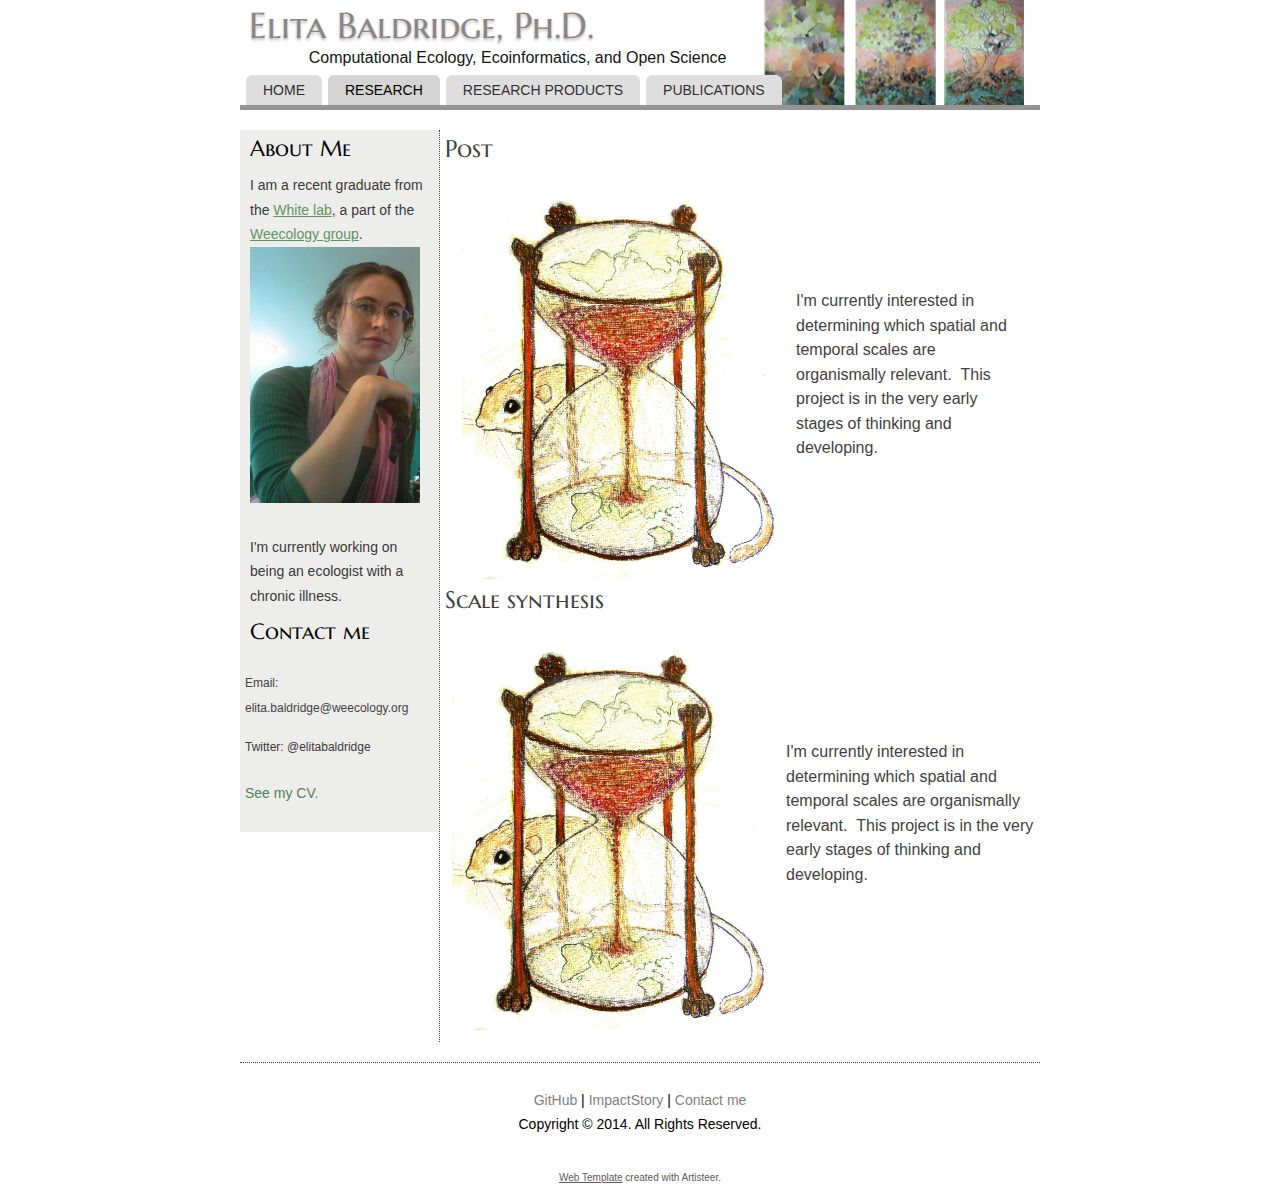
<file: research/new-page.html>
<!DOCTYPE html>
<html dir="ltr" lang="en-US"><head><!-- Created by Artisteer v4.3.0.60745 -->
    <meta charset="utf-8">
    <title>Scale synthesis</title>
    <meta name="viewport" content="initial-scale = 1.0, maximum-scale = 1.0, user-scalable = no, width = device-width">

    <!--[if lt IE 9]><script src="https://html5shiv.googlecode.com/svn/trunk/html5.js"></script><![endif]-->
    <link rel="stylesheet" href="../style.css" media="screen">
    <!--[if lte IE 7]><link rel="stylesheet" href="../style.ie7.css" media="screen" /><![endif]-->
    <link rel="stylesheet" href="../style.responsive.css" media="all">
<link rel="stylesheet" type="text/css" href="http://fonts.googleapis.com/css?family=Marcellus+SC&amp;subset=latin">


    <script src="../jquery.js"></script>
    <script src="../script.js"></script>
    <script src="../script.responsive.js"></script>
<meta name="description" content="Computational ecology, ecoinformatics, macroecology, and open access from a chronically ill ecologist.">
<meta name="keywords" content="open science, open access, ecoinformatics, macroecology, computational ecology, community ecology, ecology">



<style>.art-content .art-postcontent-0 .layout-item-0 { padding-right: 10px;padding-left: 10px;  }
.ie7 .art-post .art-layout-cell {border:none !important; padding:0 !important; }
.ie6 .art-post .art-layout-cell {border:none !important; padding:0 !important; }

</style></head>
<body>
<div id="art-main">
    <div class="art-sheet clearfix">
<header class="art-header">

    <div class="art-shapes">
        
            </div>

<h1 class="art-headline">
    <a href="/">Elita Baldridge, Ph.D.</a>
</h1>
<h2 class="art-slogan">Computational Ecology, Ecoinformatics, and Open Science</h2>





<nav class="art-nav">
    <ul class="art-hmenu"><li><a href="../home.html" class="">Home</a></li><li><a href="../research.html" class="active">Research</a><ul class="active"><li><a href="../research/new-page.html" class="active">Scale synthesis</a></li><li><a href="../research/new-page-2.html">SAD comparisons</a></li><li><a href="../research/new-page-3.html">Nested subsets</a></li></ul></li><li><a href="../research-products.html">Research Products</a></li><li><a href="../publications.html">Publications</a></li></ul> 
    </nav>

                    
</header>
<div class="art-layout-wrapper">
                <div class="art-content-layout">
                    <div class="art-content-layout-row">
                        <div class="art-layout-cell art-sidebar1"><div class="art-block clearfix">
        <div class="art-blockheader">
            <h3 class="t">About Me</h3>
        </div>
        <div class="art-blockcontent"><p>I am a recent graduate from the <a href="http://whitelab.weecology.org/">White lab</a>, a part of the <a href="http://weecology.org/">Weecology group</a>.<br></p><p><img width="170" height="256" alt="Elita Baldridge" class="art-lightbox" src="../images/Portrait.jpg"><br></p>
<br>
<p>I'm currently working on being an ecologist with a chronic illness.</p></div>
</div><div class="art-block clearfix">
        <div class="art-blockheader">
            <h3 class="t">Contact me</h3>
        </div>
        <div class="art-blockcontent"><p style="margin-top: 13px; margin-right: 0px; margin-bottom: 13px; margin-left: 0px;"><span style="color: rgb(66, 63, 62);"><span style="font-size: 12px;">Email: elita.baldridge@weecology.org</span></span></p><p style="margin-top: 13px; margin-right: 0px; margin-bottom: 13px; margin-left: 0px;"><span style="font-size: 12px;">Twitter: @elitabaldridge</span></p><p style="margin-top: 13px; margin-right: 0px; margin-bottom: 13px; margin-left: 0px;"><span style="color: rgb(66, 63, 62); font-size: 20px;"><a href="https://github.com/embaldridge/CV-master/blob/master/Baldridge_CV.pdf" style="line-height: 42px; text-decoration: none; color: rgb(98, 157, 103);"><span style="color: rgb(81, 129, 85);">See my CV.</span></a></span><span style="font-size: 12px;"><br></span></p></div>
</div></div>
                        <div class="art-layout-cell art-content"><article class="art-post art-article">
                                <h2 class="art-postheader">Post
                
                                </h2>
                                                
                <div class="art-postcontent art-postcontent-0 clearfix"><div class="art-content-layout">
    <div class="art-content-layout-row">
    <div class="art-layout-cell layout-item-0" style="width: 100%" >
        <p><img width="327" height="395" alt="" class="art-lightbox" src="../images/Hourglass1.jpg" style="float: left;"><span style="font-size: 16px;"><br></span></p><p><span style="font-size: 16px;"><br></span></p><p><span style="font-size: 16px;"><br></span></p><p><span style="font-size: 16px;">I'm currently interested in determining which spatial and temporal scales are organismally relevant. &nbsp;This project is in the very early stages of thinking and developing.</span></p><p><span style="font-size: 16px;"><br></span></p>
    </div>
    </div>
</div>
</div>
                                <h2 class="art-postheader">Scale synthesis</h2>
                                                
                <div class="art-postcontent clearfix"><div class="art-content-layout">
    <div class="art-content-layout-row">
    <div class="art-layout-cell layout-item-0" style="width: 100%" >
        <p><img width="327" height="395" alt="" class="art-lightbox" src="../images/Hourglass1.jpg" style="float: left;"><span style="font-size: 16px;"><br></span></p><p><span style="font-size: 16px;"><br></span></p><p><span style="font-size: 16px;"><br></span></p><p><span style="font-size: 16px;">I'm currently interested in determining which spatial and temporal scales are organismally relevant. &nbsp;This project is in the very early stages of thinking and developing.</span></p><p><span style="font-size: 16px;"><br></span></p>
    </div>
    </div>
</div>
</div>


</article></div>
                    </div>
                </div>
            </div><footer class="art-footer">
<p><a href="http://github.com/embaldridge">GitHub</a><a href="#"></a> | <a href="https://impactstory.org/ElitaBaldridge">ImpactStory</a> | <a href="/contact-me">Contact me</a></p>
<p>Copyright © 2014. All Rights Reserved.</p>
</footer>

    </div>
    <p class="art-page-footer">
        <span id="art-footnote-links"><a href="http://www.artisteer.com/" target="_blank">Web Template</a> created with Artisteer.</span>
    </p>
</div>


</body></html>
</file>
<file: style.css>
/* Created by Artisteer v4.3.0.60745 */

#art-main
{
   background: #FFFFFF;
   margin:0 auto;
   font-size: 14px;
   font-family: 'Tw Cen MT', Arial, 'Arial Unicode MS', Helvetica, Sans-Serif;
   font-weight: normal;
   font-style: normal;
   position: relative;
   width: 100%;
   min-height: 100%;
   left: 0;
   top: 0;
   cursor:default;
   overflow:hidden;
}
table, ul.art-hmenu
{
   font-size: 14px;
   font-family: 'Tw Cen MT', Arial, 'Arial Unicode MS', Helvetica, Sans-Serif;
   font-weight: normal;
   font-style: normal;
}

h1, h2, h3, h4, h5, h6, p, a, ul, ol, li
{
   margin: 0;
   padding: 0;
}

/* Reset buttons border. It's important for input and button tags. 
 * border-collapse should be separate for shadow in IE. 
 */
.art-button
{
   border: 0;
   border-collapse: separate;
   -webkit-background-origin: border !important;
   -moz-background-origin: border !important;
   background-origin: border-box !important;
   background: #49744C;
   -webkit-border-radius:3px;
   -moz-border-radius:3px;
   border-radius:3px;
   border-width: 0;
   padding:0 21px;
   margin:0 auto;
   height:24px;
}

.art-postcontent,
.art-postheadericons,
.art-postfootericons,
.art-blockcontent,
ul.art-vmenu a 
{
   text-align: left;
}

.art-postcontent,
.art-postcontent li,
.art-postcontent table,
.art-postcontent a,
.art-postcontent a:link,
.art-postcontent a:visited,
.art-postcontent a.visited,
.art-postcontent a:hover,
.art-postcontent a.hovered
{
   font-family: 'Tw Cen MT', Arial, 'Arial Unicode MS', Helvetica, Sans-Serif;
   line-height: 175%;
}

.art-postcontent p
{
   margin: 13px 0;
}

.art-postcontent h1, .art-postcontent h1 a, .art-postcontent h1 a:link, .art-postcontent h1 a:visited, .art-postcontent h1 a:hover,
.art-postcontent h2, .art-postcontent h2 a, .art-postcontent h2 a:link, .art-postcontent h2 a:visited, .art-postcontent h2 a:hover,
.art-postcontent h3, .art-postcontent h3 a, .art-postcontent h3 a:link, .art-postcontent h3 a:visited, .art-postcontent h3 a:hover,
.art-postcontent h4, .art-postcontent h4 a, .art-postcontent h4 a:link, .art-postcontent h4 a:visited, .art-postcontent h4 a:hover,
.art-postcontent h5, .art-postcontent h5 a, .art-postcontent h5 a:link, .art-postcontent h5 a:visited, .art-postcontent h5 a:hover,
.art-postcontent h6, .art-postcontent h6 a, .art-postcontent h6 a:link, .art-postcontent h6 a:visited, .art-postcontent h6 a:hover,
.art-blockheader .t, .art-blockheader .t a, .art-blockheader .t a:link, .art-blockheader .t a:visited, .art-blockheader .t a:hover,
.art-vmenublockheader .t, .art-vmenublockheader .t a, .art-vmenublockheader .t a:link, .art-vmenublockheader .t a:visited, .art-vmenublockheader .t a:hover,
.art-headline, .art-headline a, .art-headline a:link, .art-headline a:visited, .art-headline a:hover,
.art-slogan, .art-slogan a, .art-slogan a:link, .art-slogan a:visited, .art-slogan a:hover,
.art-postheader, .art-postheader a, .art-postheader a:link, .art-postheader a:visited, .art-postheader a:hover
{
   font-size: 24px;
   font-family: 'Marcellus SC', Arial, 'Arial Unicode MS', Helvetica, Sans-Serif;
   font-weight: normal;
   font-style: normal;
   line-height: 120%;
}

.art-postcontent a, .art-postcontent a:link
{
   font-family: 'Tw Cen MT', Arial, 'Arial Unicode MS', Helvetica, Sans-Serif;
   text-decoration: none;
   color: #629D67;
}

.art-postcontent a:visited, .art-postcontent a.visited
{
   font-family: 'Tw Cen MT', Arial, 'Arial Unicode MS', Helvetica, Sans-Serif;
   text-decoration: none;
   color: #645F5E;
}

.art-postcontent  a:hover, .art-postcontent a.hover
{
   font-family: 'Tw Cen MT', Arial, 'Arial Unicode MS', Helvetica, Sans-Serif;
   text-decoration: underline;
   color: #85B288;
}

.art-postcontent h1
{
   color: #629D67;
   margin: 10px 0 0;
   font-size: 29px;
   font-family: 'Marcellus SC', Arial, 'Arial Unicode MS', Helvetica, Sans-Serif;
}

.art-blockcontent h1
{
   margin: 10px 0 0;
   font-size: 29px;
   font-family: 'Marcellus SC', Arial, 'Arial Unicode MS', Helvetica, Sans-Serif;
}

.art-postcontent h1 a, .art-postcontent h1 a:link, .art-postcontent h1 a:hover, .art-postcontent h1 a:visited, .art-blockcontent h1 a, .art-blockcontent h1 a:link, .art-blockcontent h1 a:hover, .art-blockcontent h1 a:visited 
{
   font-size: 29px;
   font-family: 'Marcellus SC', Arial, 'Arial Unicode MS', Helvetica, Sans-Serif;
}

.art-postcontent h2
{
   color: #85B288;
   margin: 10px 0 0;
   font-size: 24px;
   font-family: 'Marcellus SC', Arial, 'Arial Unicode MS', Helvetica, Sans-Serif;
}

.art-blockcontent h2
{
   margin: 10px 0 0;
   font-size: 24px;
   font-family: 'Marcellus SC', Arial, 'Arial Unicode MS', Helvetica, Sans-Serif;
}

.art-postcontent h2 a, .art-postcontent h2 a:link, .art-postcontent h2 a:hover, .art-postcontent h2 a:visited, .art-blockcontent h2 a, .art-blockcontent h2 a:link, .art-blockcontent h2 a:hover, .art-blockcontent h2 a:visited 
{
   font-size: 24px;
   font-family: 'Marcellus SC', Arial, 'Arial Unicode MS', Helvetica, Sans-Serif;
}

.art-postcontent h3
{
   color: #837E7C;
   margin: 10px 0 0;
   font-size: 22px;
   font-family: 'Marcellus SC', Arial, 'Arial Unicode MS', Helvetica, Sans-Serif;
}

.art-blockcontent h3
{
   margin: 10px 0 0;
   font-size: 22px;
   font-family: 'Marcellus SC', Arial, 'Arial Unicode MS', Helvetica, Sans-Serif;
}

.art-postcontent h3 a, .art-postcontent h3 a:link, .art-postcontent h3 a:hover, .art-postcontent h3 a:visited, .art-blockcontent h3 a, .art-blockcontent h3 a:link, .art-blockcontent h3 a:hover, .art-blockcontent h3 a:visited 
{
   font-size: 22px;
   font-family: 'Marcellus SC', Arial, 'Arial Unicode MS', Helvetica, Sans-Serif;
}

.art-postcontent h4
{
   color: #518155;
   margin: 10px 0 0;
   font-size: 20px;
   font-family: 'Marcellus SC', Arial, 'Arial Unicode MS', Helvetica, Sans-Serif;
}

.art-blockcontent h4
{
   margin: 10px 0 0;
   font-size: 20px;
   font-family: 'Marcellus SC', Arial, 'Arial Unicode MS', Helvetica, Sans-Serif;
}

.art-postcontent h4 a, .art-postcontent h4 a:link, .art-postcontent h4 a:hover, .art-postcontent h4 a:visited, .art-blockcontent h4 a, .art-blockcontent h4 a:link, .art-blockcontent h4 a:hover, .art-blockcontent h4 a:visited 
{
   font-size: 20px;
   font-family: 'Marcellus SC', Arial, 'Arial Unicode MS', Helvetica, Sans-Serif;
}

.art-postcontent h5
{
   color: #2A2828;
   margin: 10px 0 0;
   font-size: 17px;
   font-family: 'Marcellus SC', Arial, 'Arial Unicode MS', Helvetica, Sans-Serif;
}

.art-blockcontent h5
{
   margin: 10px 0 0;
   font-size: 17px;
   font-family: 'Marcellus SC', Arial, 'Arial Unicode MS', Helvetica, Sans-Serif;
}

.art-postcontent h5 a, .art-postcontent h5 a:link, .art-postcontent h5 a:hover, .art-postcontent h5 a:visited, .art-blockcontent h5 a, .art-blockcontent h5 a:link, .art-blockcontent h5 a:hover, .art-blockcontent h5 a:visited 
{
   font-size: 17px;
   font-family: 'Marcellus SC', Arial, 'Arial Unicode MS', Helvetica, Sans-Serif;
}

.art-postcontent h6
{
   color: #645F5E;
   margin: 10px 0 0;
   font-size: 14px;
   font-family: 'Marcellus SC', Arial, 'Arial Unicode MS', Helvetica, Sans-Serif;
}

.art-blockcontent h6
{
   margin: 10px 0 0;
   font-size: 14px;
   font-family: 'Marcellus SC', Arial, 'Arial Unicode MS', Helvetica, Sans-Serif;
}

.art-postcontent h6 a, .art-postcontent h6 a:link, .art-postcontent h6 a:hover, .art-postcontent h6 a:visited, .art-blockcontent h6 a, .art-blockcontent h6 a:link, .art-blockcontent h6 a:hover, .art-blockcontent h6 a:visited 
{
   font-size: 14px;
   font-family: 'Marcellus SC', Arial, 'Arial Unicode MS', Helvetica, Sans-Serif;
}

header, footer, article, nav, #art-hmenu-bg, .art-sheet, .art-hmenu a, .art-vmenu a, .art-slidenavigator > a, .art-checkbox:before, .art-radiobutton:before
{
   -webkit-background-origin: border !important;
   -moz-background-origin: border !important;
   background-origin: border-box !important;
}

header, footer, article, nav, #art-hmenu-bg, .art-sheet, .art-slidenavigator > a, .art-checkbox:before, .art-radiobutton:before
{
   display: block;
   -webkit-box-sizing: border-box;
   -moz-box-sizing: border-box;
   box-sizing: border-box;
}

ul
{
   list-style-type: none;
}

ol
{
   list-style-position: inside;
}

html, body
{
   height: 100%;
}

/**
 * 2. Prevent iOS text size adjust after orientation change, without disabling
 *    user zoom.
 * https://github.com/necolas/normalize.css
 */

html {
   -ms-text-size-adjust: 100%;
   /* 2 */
    -webkit-text-size-adjust: 100%;
/* 2 */}

body
{
   padding: 0;
   margin:0;
   min-width: 800px;
   color: #423F3E;
}

.art-header:before, 
#art-header-bg:before, 
.art-layout-cell:before, 
.art-layout-wrapper:before, 
.art-footer:before, 
.art-nav:before, 
#art-hmenu-bg:before, 
.art-sheet:before 
{
   width: 100%;
   content: " ";
   display: table;
   border-collapse: collapse;
   border-spacing: 0;
}

.art-header:after, 
#art-header-bg:after, 
.art-layout-cell:after, 
.art-layout-wrapper:after, 
.art-footer:after, 
.art-nav:after, 
#art-hmenu-bg:after, 
.art-sheet:after,
.cleared, .clearfix:after 
{
   clear: both;
   font: 0/0 serif;
   display: block;
   content: " ";
}

form
{
   padding: 0 !important;
   margin: 0 !important;
}

table.position
{
   position: relative;
   width: 100%;
   table-layout: fixed;
}

li h1, .art-postcontent li h1, .art-blockcontent li h1 
{
   margin:1px;
} 
li h2, .art-postcontent li h2, .art-blockcontent li h2 
{
   margin:1px;
} 
li h3, .art-postcontent li h3, .art-blockcontent li h3 
{
   margin:1px;
} 
li h4, .art-postcontent li h4, .art-blockcontent li h4 
{
   margin:1px;
} 
li h5, .art-postcontent li h5, .art-blockcontent li h5 
{
   margin:1px;
} 
li h6, .art-postcontent li h6, .art-blockcontent li h6 
{
   margin:1px;
} 
li p, .art-postcontent li p, .art-blockcontent li p 
{
   margin:1px;
}


.art-shapes
{
   position: absolute;
   top: 0;
   right: 0;
   bottom: 0;
   left: 0;
   overflow: hidden;
   z-index: 0;
}

.art-slider-inner {
   position: relative;
   overflow: hidden;
   width: 100%;
   height: 100%;
}

.art-slidenavigator > a {
   display: inline-block;
   vertical-align: middle;
   outline-style: none;
   font-size: 1px;
}

.art-slidenavigator > a:last-child {
   margin-right: 0 !important;
}

.art-headline
{
  display: inline-block;
  position: absolute;
  min-width: 50px;
  top: 4px;
  left: 1.54%;
  margin-left: -5px !important;
  line-height: 100%;
  -webkit-transform: rotate(0deg);
  -moz-transform: rotate(0deg);
  -o-transform: rotate(0deg);
  -ms-transform: rotate(0deg);
  transform: rotate(0deg);
  z-index: 101;
}

.art-headline, 
.art-headline a, 
.art-headline a:link, 
.art-headline a:visited, 
.art-headline a:hover
{
font-size: 36px;
font-family: 'Marcellus SC', Arial, 'Arial Unicode MS', Helvetica, Sans-Serif;
font-weight: normal;
font-style: normal;
text-decoration: none;
text-shadow: 0px 2px 3px rgba(0, 0, 0, 0.3);
  padding: 0;
  margin: 0;
  color: #8B8584 !important;
  white-space: nowrap;
}
.art-slogan
{
  display: inline-block;
  position: absolute;
  min-width: 50px;
  top: 50px;
  left: 18.48%;
  line-height: 100%;
  margin-left: -67px !important;
  -webkit-transform: rotate(0deg);
  -moz-transform: rotate(0deg);
  -o-transform: rotate(0deg);
  -ms-transform: rotate(0deg);
  transform: rotate(0deg);
  z-index: 102;
  white-space: nowrap;
}

.art-slogan, 
.art-slogan a, 
.art-slogan a:link, 
.art-slogan a:visited, 
.art-slogan a:hover
{
font-size: 16px;
font-family: 'Tw Cen MT', Arial, 'Arial Unicode MS', Helvetica, Sans-Serif;
text-decoration: none;
text-align: left;
  padding: 0;
  margin: 0;
  color: #141414 !important;
}







.art-sheet
{
   margin:0 auto;
   position:relative;
   cursor:auto;
   width: 800px;
   z-index: auto !important;
}

.art-header
{
   margin:0 auto;
   background-repeat: no-repeat;
   height: 110px;
   background-image: url('images/object1503016440.png'), url('images/header.png');
   background-position: 524px -12px, 0 0;
   position: relative;
   z-index: auto !important;
}

.custom-responsive .art-header
{
   background-image: url('images/object1503016440.png'), url('images/header.png');
   background-position: 524px -12px, 0 0;
}

.default-responsive .art-header,
.default-responsive #art-header-bg
{
   background-image: url('images/header.png');
   background-position: center center;
   background-size: cover;
}

.art-header>.widget 
{
   position:absolute;
   z-index:101;
}

.art-nav
{
   border-bottom:5px solid #949494;
   padding:3px 3px 0;
   position: absolute;
   margin: 0;
   bottom:     0;
   width: 100%;
   z-index: 100;
   text-align: left;
}

ul.art-hmenu a, ul.art-hmenu a:link, ul.art-hmenu a:visited, ul.art-hmenu a:hover 
{
   outline: none;
   position: relative;
   z-index: 11;
}

ul.art-hmenu, ul.art-hmenu ul
{
   display: block;
   margin: 0;
   padding: 0;
   border: 0;
   list-style-type: none;
}

ul.art-hmenu li
{
   position: relative;
   z-index: 5;
   display: block;
   float: left;
   background: none;
   margin: 0;
   padding: 0;
   border: 0;
}

ul.art-hmenu li:hover
{
   z-index: 10000;
   white-space: normal;
}

ul.art-hmenu:after, ul.art-hmenu ul:after
{
   content: ".";
   height: 0;
   display: block;
   visibility: hidden;
   overflow: hidden;
   clear: both;
}

ul.art-hmenu, ul.art-hmenu ul 
{
   min-height: 0;
}

ul.art-hmenu 
{
   display: inline-block;
   vertical-align: bottom;
}

.art-nav:before 
{
   content:' ';
}

nav.art-nav
{
   border-top-left-radius: 0;
   border-top-right-radius: 0;
}

.art-hmenu-extra1
{
   position: relative;
   display: block;
   float: left;
   width: auto;
   height: auto;
   background-position: center;
}

.art-hmenu-extra2
{
   position: relative;
   display: block;
   float: right;
   width: auto;
   height: auto;
   background-position: center;
}

.art-hmenu
{
   float: left;
}

.art-menuitemcontainer
{
   margin:0 auto;
}
ul.art-hmenu>li {
   margin-left: 6px;
}
ul.art-hmenu>li:first-child {
   margin-left: 3px;
}
ul.art-hmenu>li:last-child, ul.art-hmenu>li.last-child {
   margin-right: 3px;
}

ul.art-hmenu>li>a
{
   background: #DEDEDE;
   -webkit-border-radius:6px 6px 0 0;
   -moz-border-radius:6px 6px 0 0;
   border-radius:6px 6px 0 0;
   padding:0 17px;
   margin:0 auto;
   position: relative;
   display: block;
   height: 30px;
   cursor: pointer;
   text-decoration: none;
   color: #32302F;
   line-height: 30px;
   text-align: center;
}

.art-hmenu>li>a, 
.art-hmenu>li>a:link, 
.art-hmenu>li>a:visited, 
.art-hmenu>li>a.active, 
.art-hmenu>li>a:hover
{
   font-size: 14px;
   font-family: 'Tw Cen MT', Arial, 'Arial Unicode MS', Helvetica, Sans-Serif;
   font-weight: normal;
   font-style: normal;
   text-decoration: none;
   text-transform: uppercase;
   text-align: left;
}

ul.art-hmenu>li>a.active
{
   background: #949494;
   background: rgba(148, 148, 148, 0.4);
   -webkit-border-radius:6px 6px 0 0;
   -moz-border-radius:6px 6px 0 0;
   border-radius:6px 6px 0 0;
   padding:0 17px;
   margin:0 auto;
   color: #000000;
   padding-bottom: 5px;
   margin-bottom: -5px;
   text-decoration: none;
}

ul.art-hmenu>li>a:visited, 
ul.art-hmenu>li>a:hover, 
ul.art-hmenu>li:hover>a {
   text-decoration: none;
}

ul.art-hmenu>li>a:hover, .desktop ul.art-hmenu>li:hover>a
{
   background: #C0D8C2;
   background: rgba(192, 216, 194, 0.3);
   -webkit-border-radius:6px 6px 0 0;
   -moz-border-radius:6px 6px 0 0;
   border-radius:6px 6px 0 0;
   padding:0 17px;
   margin:0 auto;
}
ul.art-hmenu>li>a:hover, 
.desktop ul.art-hmenu>li:hover>a {
   color: #615D5C;
   text-decoration: none;
}
ul.art-hmenu>li>a.active:hover {
   padding-bottom: 0;
   margin-bottom: 0;
}

ul.art-hmenu li li a
{
   background: #949494;
   background: transparent;
   -webkit-border-radius:6px;
   -moz-border-radius:6px;
   border-radius:6px;
   padding:0 17px;
   margin:0 auto;
}
ul.art-hmenu li li 
{
   float: none;
   width: auto;
   margin-top: 0;
   margin-bottom: 0;
}

.desktop ul.art-hmenu li li ul>li:first-child 
{
   margin-top: 0;
}

ul.art-hmenu li li ul>li:last-child 
{
   margin-bottom: 0;
}

.art-hmenu ul a
{
   display: block;
   white-space: nowrap;
   height: 26px;
   min-width: 7em;
   border: 0 solid transparent;
   text-align: left;
   line-height: 26px;
   color: #000000;
   font-size: 14px;
   font-family: 'Tw Cen MT', Arial, 'Arial Unicode MS', Helvetica, Sans-Serif;
   text-decoration: none;
   margin:0;
}

.art-hmenu ul a:link, 
.art-hmenu ul a:visited, 
.art-hmenu ul a.active, 
.art-hmenu ul a:hover
{
   text-align: left;
   line-height: 26px;
   color: #000000;
   font-size: 14px;
   font-family: 'Tw Cen MT', Arial, 'Arial Unicode MS', Helvetica, Sans-Serif;
   text-decoration: none;
   margin:0;
}

ul.art-hmenu ul li a:hover, .desktop ul.art-hmenu ul li:hover>a
{
   background: #5C9361;
   -webkit-border-radius:6px;
   -moz-border-radius:6px;
   border-radius:6px;
   margin:0 auto;
}
.art-hmenu ul a:hover
{
   text-decoration: none;
   color: #E9E8E7;
}

.desktop .art-hmenu ul li:hover>a
{
   color: #E9E8E7;
}

ul.art-hmenu ul:before
{
   background: #C0D8C2;
   background: rgba(192, 216, 194, 0.6);
   -webkit-border-radius:6px;
   -moz-border-radius:6px;
   border-radius:6px;
   border:1px solid rgba(148, 148, 148, 0.6);
   margin:0 auto;
   display: block;
   position: absolute;
   content: ' ';
   z-index: 1;
}
.desktop ul.art-hmenu li:hover>ul {
   visibility: visible;
   top: 100%;
}
.desktop ul.art-hmenu li li:hover>ul {
   top: 0;
   left: 100%;
}

ul.art-hmenu ul
{
   visibility: hidden;
   position: absolute;
   z-index: 10;
   left: 0;
   top: 0;
   background-image: url('images/spacer.gif');
}

.desktop ul.art-hmenu>li>ul
{
   padding: 12px 32px 32px 32px;
   margin: -10px 0 0 -30px;
}

.desktop ul.art-hmenu ul ul
{
   padding: 32px 32px 32px 14px;
   margin: -32px 0 0 -9px;
}

.desktop ul.art-hmenu ul.art-hmenu-left-to-right 
{
   right: auto;
   left: 0;
   margin: -10px 0 0 -30px;
}

.desktop ul.art-hmenu ul.art-hmenu-right-to-left 
{
   left: auto;
   right: 0;
   margin: -10px -30px 0 0;
}

.desktop ul.art-hmenu li li:hover>ul.art-hmenu-left-to-right {
   right: auto;
   left: 100%;
}
.desktop ul.art-hmenu li li:hover>ul.art-hmenu-right-to-left {
   left: auto;
   right: 100%;
}

.desktop ul.art-hmenu ul ul.art-hmenu-left-to-right
{
   right: auto;
   left: 0;
   padding: 32px 32px 32px 14px;
   margin: -32px 0 0 -9px;
}

.desktop ul.art-hmenu ul ul.art-hmenu-right-to-left
{
   left: auto;
   right: 0;
   padding: 32px 14px 32px 32px;
   margin: -32px -9px 0 0;
}

.desktop ul.art-hmenu li ul>li:first-child {
   margin-top: 0;
}
.desktop ul.art-hmenu li ul>li:last-child {
   margin-bottom: 0;
}

.desktop ul.art-hmenu ul ul:before
{
   border-radius: 6px;
   top: 30px;
   bottom: 30px;
   right: 30px;
   left: 12px;
}

.desktop ul.art-hmenu>li>ul:before
{
   top: 10px;
   right: 30px;
   bottom: 30px;
   left: 30px;
}

.desktop ul.art-hmenu>li>ul.art-hmenu-left-to-right:before {
   right: 30px;
   left: 30px;
}
.desktop ul.art-hmenu>li>ul.art-hmenu-right-to-left:before {
   right: 30px;
   left: 30px;
}
.desktop ul.art-hmenu ul ul.art-hmenu-left-to-right:before {
   right: 30px;
   left: 12px;
}
.desktop ul.art-hmenu ul ul.art-hmenu-right-to-left:before {
   right: 12px;
   left: 30px;
}

.art-layout-wrapper
{
   position: relative;
   margin: 20px auto 0 auto;
   z-index: auto !important;
}

.art-content-layout
{
   display: table;
   width: 100%;
   table-layout: fixed;
}

.art-content-layout-row 
{
   display: table-row;
}

.art-layout-cell
{
   -webkit-box-sizing: border-box;
   -moz-box-sizing: border-box;
   box-sizing: border-box;
   display: table-cell;
   vertical-align: top;
}

/* need only for content layout in post content */ 
.art-postcontent .art-content-layout
{
   border-collapse: collapse;
}

.art-block
{
   background: #EDEEEC;
}
div.art-block img
{
   border: none;
   margin: 0;
}

.art-blockheader
{
   padding:6px 5px;
   margin:0 auto;
}
.art-blockheader .t,
.art-blockheader .t a,
.art-blockheader .t a:link,
.art-blockheader .t a:visited, 
.art-blockheader .t a:hover
{
   color: #000000;
   font-size: 22px;
   font-family: 'Marcellus SC', Arial, 'Arial Unicode MS', Helvetica, Sans-Serif;
   font-weight: normal;
   font-style: normal;
   margin: 0 5px;
}

.art-blockcontent
{
   padding:5px;
   margin:0 auto;
   color: #3A3736;
   font-size: 14px;
   font-family: 'Tw Cen MT', Arial, 'Arial Unicode MS', Helvetica, Sans-Serif;
   line-height: 175%;
}
.art-blockcontent table,
.art-blockcontent li, 
.art-blockcontent a,
.art-blockcontent a:link,
.art-blockcontent a:visited,
.art-blockcontent a:hover
{
   color: #3A3736;
   font-size: 14px;
   font-family: 'Tw Cen MT', Arial, 'Arial Unicode MS', Helvetica, Sans-Serif;
   line-height: 175%;
}

.art-blockcontent p
{
   margin: 0 5px;
}

.art-blockcontent a, .art-blockcontent a:link
{
   color: #5C9361;
   font-family: 'Tw Cen MT', Arial, 'Arial Unicode MS', Helvetica, Sans-Serif;
}

.art-blockcontent a:visited, .art-blockcontent a.visited
{
   color: #7B7674;
   font-family: 'Tw Cen MT', Arial, 'Arial Unicode MS', Helvetica, Sans-Serif;
   text-decoration: none;
}

.art-blockcontent a:hover, .art-blockcontent a.hover
{
   color: #314E34;
   font-family: 'Tw Cen MT', Arial, 'Arial Unicode MS', Helvetica, Sans-Serif;
   text-decoration: none;
}
.art-block ul>li:before
{
   content:url('images/blockbullets.png');
   margin-right:6px;
   bottom: 2px;
   position:relative;
   display:inline-block;
   vertical-align:middle;
   font-size:0;
   line-height:0;
   margin-left: -12px;
}
.opera .art-block ul>li:before
{
   /* Vertical-align:middle in Opera doesn't need additional offset */
    bottom: 0;
}

.art-block li
{
   font-size: 14px;
   font-family: 'Tw Cen MT', Arial, 'Arial Unicode MS', Helvetica, Sans-Serif;
   line-height: 175%;
   color: #4C4948;
   margin: 5px 0 0 10px;
}

.art-block ul>li, .art-block ol
{
   padding: 0;
}

.art-block ul>li
{
   padding-left: 12px;
}

.art-breadcrumbs
{
   margin:0 auto;
}

a.art-button,
a.art-button:link,
a:link.art-button:link,
body a.art-button:link,
a.art-button:visited,
body a.art-button:visited,
input.art-button,
button.art-button
{
   text-decoration: none;
   font-size: 14px;
   font-family: 'Tw Cen MT', Arial, 'Arial Unicode MS', Helvetica, Sans-Serif;
   font-weight: normal;
   font-style: normal;
   position:relative;
   display: inline-block;
   vertical-align: middle;
   white-space: nowrap;
   text-align: center;
   color: #E3E3E3;
   margin: 0 5px 0 0 !important;
   overflow: visible;
   cursor: pointer;
   text-indent: 0;
   line-height: 24px;
   -webkit-box-sizing: content-box;
   -moz-box-sizing: content-box;
   box-sizing: content-box;
}

.art-button img
{
   margin: 0;
   vertical-align: middle;
}

.firefox2 .art-button
{
   display: block;
   float: left;
}

input, select, textarea, a.art-search-button span
{
   vertical-align: middle;
   font-size: 14px;
   font-family: 'Tw Cen MT', Arial, 'Arial Unicode MS', Helvetica, Sans-Serif;
   font-weight: normal;
   font-style: normal;
}

.art-block select 
{
   width:96%;
}

input.art-button
{
   float: none !important;
   -webkit-appearance: none;
}

.art-button.active, .art-button.active:hover
{
   background: #444140;
   -webkit-border-radius:3px;
   -moz-border-radius:3px;
   border-radius:3px;
   border-width: 0;
   padding:0 21px;
   margin:0 auto;
}
.art-button.active, .art-button.active:hover {
   color: #DAD8D8 !important;
}

.art-button.hover, .art-button:hover
{
   background: #76716F;
   -webkit-border-radius:3px;
   -moz-border-radius:3px;
   border-radius:3px;
   border-width: 0;
   padding:0 21px;
   margin:0 auto;
}
.art-button.hover, .art-button:hover {
   color: #D9E7DB !important;
}

input[type="text"], input[type="password"], input[type="email"], input[type="url"], input[type="color"], input[type="date"], input[type="datetime"], input[type="datetime-local"], input[type="month"], input[type="number"], input[type="range"], input[type="tel"], input[type="time"], input[type="week"], textarea
{
   background: #545454;
   -webkit-border-radius:4px;
   -moz-border-radius:4px;
   border-radius:4px;
   border:1px solid #545454;
   margin:0 auto;
}
input[type="text"], input[type="password"], input[type="email"], input[type="url"], input[type="color"], input[type="date"], input[type="datetime"], input[type="datetime-local"], input[type="month"], input[type="number"], input[type="range"], input[type="tel"], input[type="time"], input[type="week"], textarea
{
   width: 100%;
   padding: 4px 0;
   color: #DFDDDD !important;
   font-size: 14px;
   font-family: 'Tw Cen MT', Arial, 'Arial Unicode MS', Helvetica, Sans-Serif;
   font-weight: normal;
   font-style: normal;
   text-shadow: none;
}
input.art-error, textarea.art-error
{
   background: #545454;
   border:1px solid #E2341D;
   margin:0 auto;
}
input.art-error, textarea.art-error {
   color: #DFDDDD !important;
   font-size: 14px;
   font-family: 'Tw Cen MT', Arial, 'Arial Unicode MS', Helvetica, Sans-Serif;
   font-weight: normal;
   font-style: normal;
}
form.art-search input[type="text"]
{
   background: #545454;
   -webkit-border-radius:4px;
   -moz-border-radius:4px;
   border-radius:4px;
   border:1px solid #545454;
   margin:0 auto;
   width: 100%;
   padding: 4px 0;
   -webkit-box-sizing: border-box;
   -moz-box-sizing: border-box;
   box-sizing: border-box;
   color: #DFDDDD !important;
   font-size: 14px;
   font-family: 'Tw Cen MT', Arial, 'Arial Unicode MS', Helvetica, Sans-Serif;
   font-weight: normal;
   font-style: normal;
}
form.art-search 
{
   background-image: none;
   border: 0;
   display:block;
   position:relative;
   top:0;
   padding:0;
   margin:5px;
   left:0;
   line-height: 0;
}

form.art-search input, a.art-search-button
{
   -webkit-appearance: none;
   top:0;
   right:0;
}

form.art-search>input, a.art-search-button{
   bottom:0;
   left:0;
   vertical-align: middle;
}

form.art-search input[type="submit"], input.art-search-button, a.art-search-button
{
   border-radius: 0;
   margin:0 auto;
}
form.art-search input[type="submit"], input.art-search-button, a.art-search-button {
   position:absolute;
   left:auto;
   display:block;
   border:none;
   background:url('images/searchicon.png') center center no-repeat;
   width:24px;
   height: 100%;
   padding:0;
   color: #E3E3E3 !important;
   cursor: pointer;
}

a.art-search-button span.art-search-button-text {
   display: none;
}

label.art-checkbox:before
{
   background: #545454;
   -webkit-border-radius:1px;
   -moz-border-radius:1px;
   border-radius:1px;
   border-width: 0;
   margin:0 auto;
   width:16px;
   height:16px;
}
label.art-checkbox
{
   cursor: pointer;
   font-size: 14px;
   font-family: 'Tw Cen MT', Arial, 'Arial Unicode MS', Helvetica, Sans-Serif;
   font-weight: normal;
   font-style: normal;
   line-height: 16px;
   display: inline-block;
   color: #423F3E !important;
}

.art-checkbox>input[type="checkbox"]
{
   margin: 0 5px 0 0;
}

label.art-checkbox.active:before
{
   background: #5C9361;
   -webkit-border-radius:1px;
   -moz-border-radius:1px;
   border-radius:1px;
   border-width: 0;
   margin:0 auto;
   width:16px;
   height:16px;
   display: inline-block;
}

label.art-checkbox.hovered:before
{
   background: #5C9361;
   -webkit-border-radius:1px;
   -moz-border-radius:1px;
   border-radius:1px;
   border-width: 0;
   margin:0 auto;
   width:16px;
   height:16px;
   display: inline-block;
}

label.art-radiobutton:before
{
   background: #545454;
   -webkit-border-radius:3px;
   -moz-border-radius:3px;
   border-radius:3px;
   border-width: 0;
   margin:0 auto;
   width:12px;
   height:12px;
}
label.art-radiobutton
{
   cursor: pointer;
   font-size: 14px;
   font-family: 'Tw Cen MT', Arial, 'Arial Unicode MS', Helvetica, Sans-Serif;
   font-weight: normal;
   font-style: normal;
   line-height: 12px;
   display: inline-block;
   color: #423F3E !important;
}

.art-radiobutton>input[type="radio"]
{
   vertical-align: baseline;
   margin: 0 5px 0 0;
}

label.art-radiobutton.active:before
{
   background: #5C9361;
   -webkit-border-radius:3px;
   -moz-border-radius:3px;
   border-radius:3px;
   border-width: 0;
   margin:0 auto;
   width:12px;
   height:12px;
   display: inline-block;
}

label.art-radiobutton.hovered:before
{
   background: #5C9361;
   -webkit-border-radius:3px;
   -moz-border-radius:3px;
   border-radius:3px;
   border-width: 0;
   margin:0 auto;
   width:12px;
   height:12px;
   display: inline-block;
}

.art-comments
{
   border-top:1px dotted #444140;
   margin:0 auto;
   margin-top: 25px;
}

.art-comments h2
{
   color: #423F3E;
}

.art-comment-inner
{
   -webkit-border-radius:2px;
   -moz-border-radius:2px;
   border-radius:2px;
   padding:5px;
   margin:0 auto;
   margin-left: 96px;
}
.art-comment-avatar 
{
   float:left;
   width:80px;
   height:80px;
   padding:2px;
   background:#fff;
   border:1px solid #949494;
}

.art-comment-avatar>img
{
   margin:0 !important;
   border:none !important;
}

.art-comment-content
{
   padding:10px 0;
   color: #423F3E;
   font-family: 'Tw Cen MT', Arial, 'Arial Unicode MS', Helvetica, Sans-Serif;
}

.art-comment
{
   margin-top: 6px;
}

.art-comment:first-child
{
   margin-top: 0;
}

.art-comment-header
{
   color: #423F3E;
   font-family: 'Tw Cen MT', Arial, 'Arial Unicode MS', Helvetica, Sans-Serif;
   line-height: 100%;
}

.art-comment-header a, 
.art-comment-header a:link, 
.art-comment-header a:visited,
.art-comment-header a.visited,
.art-comment-header a:hover,
.art-comment-header a.hovered
{
   font-family: 'Tw Cen MT', Arial, 'Arial Unicode MS', Helvetica, Sans-Serif;
   line-height: 100%;
}

.art-comment-header a, .art-comment-header a:link
{
   font-family: 'Tw Cen MT', Arial, 'Arial Unicode MS', Helvetica, Sans-Serif;
   font-weight: bold;
   font-style: normal;
   color: #314E34;
}

.art-comment-header a:visited, .art-comment-header a.visited
{
   font-family: 'Tw Cen MT', Arial, 'Arial Unicode MS', Helvetica, Sans-Serif;
   color: #2A2828;
}

.art-comment-header a:hover,  .art-comment-header a.hovered
{
   font-family: 'Tw Cen MT', Arial, 'Arial Unicode MS', Helvetica, Sans-Serif;
   color: #416844;
}

.art-comment-content a, 
.art-comment-content a:link, 
.art-comment-content a:visited,
.art-comment-content a.visited,
.art-comment-content a:hover,
.art-comment-content a.hovered
{
   font-family: 'Tw Cen MT', Arial, 'Arial Unicode MS', Helvetica, Sans-Serif;
}

.art-comment-content a, .art-comment-content a:link
{
   font-family: 'Tw Cen MT', Arial, 'Arial Unicode MS', Helvetica, Sans-Serif;
   color: #314E34;
}

.art-comment-content a:visited, .art-comment-content a.visited
{
   font-family: 'Tw Cen MT', Arial, 'Arial Unicode MS', Helvetica, Sans-Serif;
   color: #2A2828;
}

.art-comment-content a:hover,  .art-comment-content a.hovered
{
   font-family: 'Tw Cen MT', Arial, 'Arial Unicode MS', Helvetica, Sans-Serif;
   color: #416844;
}

.art-pager
{
   -webkit-border-radius:4px;
   -moz-border-radius:4px;
   border-radius:4px;
   padding:6px;
   margin:2px;
}

.art-pager>*:last-child
{
   margin-right:0 !important;
}

.art-pager>span {
   cursor:default;
}

.art-pager>*
{
   background: #DEDEDE;
   -webkit-border-radius:4px;
   -moz-border-radius:4px;
   border-radius:4px;
   padding:10px;
   margin:0 4px 0 auto;
   line-height: normal;
   position:relative;
   display:inline-block;
   margin-left: 0;
}

.art-pager a:link,
.art-pager a:visited,
.art-pager .active
{
   line-height: normal;
   font-family: 'Tw Cen MT', Arial, 'Arial Unicode MS', Helvetica, Sans-Serif;
   text-decoration: none;
   color: #222120
;
}

.art-pager .active
{
   background: #ABABAB;
   padding:10px;
   margin:0 4px 0 auto;
   color: #151414
;
}

.art-pager .more
{
   background: #DEDEDE;
   margin:0 4px 0 auto;
}
.art-pager a.more:link,
.art-pager a.more:visited
{
   color: #222120
;
}
.art-pager a:hover
{
   background: #DEDEDE;
   padding:10px;
   margin:0 4px 0 auto;
}
.art-pager  a:hover,
.art-pager  a.more:hover
{
   text-decoration: none;
   color: #222120
;
}
.art-pager>*:after
{
   margin:0 0 0 auto;
   display:inline-block;
   position:absolute;
   content: ' ';
   top:0;
   width:0;
   height:100%;
   right: 0;
   text-decoration:none;
}

.art-pager>*:last-child:after{
   display:none;
}

.art-commentsform
{
   background: #949494;
   background: transparent;
   padding:10px;
   margin:0 auto;
   margin-top:25px;
   color: #423F3E;
}

.art-commentsform h2{
   padding-bottom:10px;
   margin: 0;
   color: #423F3E;
}

.art-commentsform label {
   display: inline-block;
   line-height: 25px;
}

.art-commentsform input:not([type=submit]), .art-commentsform textarea {
   box-sizing: border-box;
   -moz-box-sizing: border-box;
   -webkit-box-sizing: border-box;
   width:100%;
   max-width:100%;
}

.art-commentsform .form-submit
{
   margin-top: 10px;
}
.art-post
{
   padding:5px;
}
a img
{
   border: 0;
}

.art-article img, img.art-article, .art-block img, .art-footer img
{
   margin: 7px 7px 7px 7px;
}

.art-metadata-icons img
{
   border: none;
   vertical-align: middle;
   margin: 2px;
}

.art-article table, table.art-article
{
   border-collapse: collapse;
   margin: 1px;
}

.art-post .art-content-layout-br
{
   height: 0;
}

.art-article th, .art-article td
{
   padding: 2px;
   border: solid 1px #5C5857;
   vertical-align: top;
   text-align: left;
}

.art-article th
{
   text-align: center;
   vertical-align: middle;
   padding: 7px;
}

pre
{
   overflow: auto;
   padding: 0.1em;
}

.preview-cms-logo
{
   border: 0;
   margin: 1em 1em 0 0;
   float: left;
}

.image-caption-wrapper
{
   padding: 7px 7px 7px 7px;
   -webkit-box-sizing: border-box;
   -moz-box-sizing: border-box;
   box-sizing: border-box;
}

.image-caption-wrapper img
{
   margin: 0 !important;
   -webkit-box-sizing: border-box;
   -moz-box-sizing: border-box;
   box-sizing: border-box;
}

.image-caption-wrapper div.art-collage
{
   margin: 0 !important;
   -webkit-box-sizing: border-box;
   -moz-box-sizing: border-box;
   box-sizing: border-box;
}

.image-caption-wrapper p
{
   font-size: 80%;
   text-align: right;
   margin: 0;
}

.art-postheader
{
}

.art-postheader a, .art-postheader a:link
{
}

.art-postheader a:visited, .art-postheader a.visited
{
}

.art-postheader a:hover,  .art-postheader a.hovered
{
}

.art-postheadericons,
.art-postheadericons a,
.art-postheadericons a:link,
.art-postheadericons a:visited,
.art-postheadericons a:hover
{
}

.art-postheadericons
{
   padding: 1px;
}

.art-postheadericons a, .art-postheadericons a:link
{
}

.art-postheadericons a:visited, .art-postheadericons a.visited
{
}

.art-postheadericons a:hover, .art-postheadericons a.hover
{
}

.art-postdateicon:before
{
   content:url('images/postdateicon.png');
   margin-right:6px;
   position:relative;
   display:inline-block;
   vertical-align:middle;
   font-size:0;
   line-height:0;
   bottom: auto;
}
.opera .art-postdateicon:before
{
   /* Vertical-align:middle in Opera doesn't need additional offset */
    bottom: 0;
}

.art-postauthoricon:before
{
   content:url('images/postauthoricon.png');
   margin-right:6px;
   position:relative;
   display:inline-block;
   vertical-align:middle;
   font-size:0;
   line-height:0;
   bottom: auto;
}
.opera .art-postauthoricon:before
{
   /* Vertical-align:middle in Opera doesn't need additional offset */
    bottom: 0;
}

.art-postediticon:before
{
   content:url('images/postediticon.png');
   margin-right:6px;
   bottom: 2px;
   position:relative;
   display:inline-block;
   vertical-align:middle;
   font-size:0;
   line-height:0;
}
.opera .art-postediticon:before
{
   /* Vertical-align:middle in Opera doesn't need additional offset */
    bottom: 0;
}

.art-postcontent ul>li:before,  .art-post ul>li:before,  .art-textblock ul>li:before
{
   content:url('images/postbullets.png');
   margin-right:10px;
   bottom: 2px;
   position:relative;
   display:inline-block;
   vertical-align:middle;
   font-size:0;
   line-height:0;
}
.opera .art-postcontent ul>li:before, .opera   .art-post ul>li:before, .opera   .art-textblock ul>li:before
{
   /* Vertical-align:middle in Opera doesn't need additional offset */
    bottom: 0;
}

.art-postcontent li, .art-post li, .art-textblock li
{
}

.art-postcontent ul>li, .art-post ul>li, .art-textblock ul>li, .art-postcontent ol, .art-post ol, .art-textblock ol
{
   padding: 0;
}

.art-postcontent ul>li, .art-post ul>li, .art-textblock ul>li
{
   padding-left: 17px;
}

.art-postcontent ul>li:before,  .art-post ul>li:before,  .art-textblock ul>li:before
{
   margin-left: -17px;
}

.art-postcontent ol, .art-post ol, .art-textblock ol, .art-postcontent ul, .art-post ul, .art-textblock ul
{
   margin: 1em 0 1em 11px;
}

.art-postcontent li ol, .art-post li ol, .art-textblock li ol, .art-postcontent li ul, .art-post li ul, .art-textblock li ul
{
   margin: 0.5em 0 0.5em 11px;
}

.art-postcontent li, .art-post li, .art-textblock li
{
   margin: 3px 0 0 0;
}

.art-postcontent ol>li, .art-post ol>li, .art-textblock ol>li
{
   /* overrides overflow for "ul li" and sets the default value */
  overflow: visible;
}

.art-postcontent ul>li, .art-post ul>li, .art-textblock ul>li
{
   /* makes "ul li" not to align behind the image if they are in the same line */
  overflow-x: visible;
   overflow-y: hidden;
}

blockquote
{
   background: #C0D8C2 url('images/postquote.png') no-repeat scroll;
   padding:10px 10px 10px 47px;
   margin:10px 0 0 25px;
   /* makes block not to align behind the image if they are in the same line */
  overflow: auto;
   clear:both;
}
blockquote a, .art-postcontent blockquote a, .art-blockcontent blockquote a, .art-footer blockquote a,
blockquote a:link, .art-postcontent blockquote a:link, .art-blockcontent blockquote a:link, .art-footer blockquote a:link,
blockquote a:visited, .art-postcontent blockquote a:visited, .art-blockcontent blockquote a:visited, .art-footer blockquote a:visited,
blockquote a:hover, .art-postcontent blockquote a:hover, .art-blockcontent blockquote a:hover, .art-footer blockquote a:hover
{
}

/* Override native 'p' margins*/
blockquote p,
.art-postcontent blockquote p,
.art-blockcontent blockquote p,
.art-footer blockquote p
{
   margin: 0;
}

.Sorter img
{
   border:0;
   vertical-align:middle;
   padding:0;
   margin:0;
   position:static;
   z-index:1;
   width: 12px;
   height: 6px;
}

.Sorter a
{
   position:relative;
   font-family: 'Tw Cen MT', Arial, 'Arial Unicode MS', Helvetica, Sans-Serif;
   color: #757575;
}

.Sorter a:link
{
   font-family: 'Tw Cen MT', Arial, 'Arial Unicode MS', Helvetica, Sans-Serif;
   color: #757575;
}

.Sorter a:visited, .Sorter a.visited
{
   font-family: 'Tw Cen MT', Arial, 'Arial Unicode MS', Helvetica, Sans-Serif;
   color: #757575;
}

.Sorter a:hover, .Sorter a.hover
{
   font-family: 'Tw Cen MT', Arial, 'Arial Unicode MS', Helvetica, Sans-Serif;
   color: #595959;
}

.Sorter
{
   font-family: 'Tw Cen MT', Arial, 'Arial Unicode MS', Helvetica, Sans-Serif;
   color:#404040;
}

.art-footer
{
   border-top:1px dotted #444140;
   padding:25px;
   margin:20px auto 0;
   position: relative;
   color: #000000;
   font-size: 14px;
   font-family: 'Tw Cen MT', Arial, 'Arial Unicode MS', Helvetica, Sans-Serif;
   line-height: 175%;
   text-align: center;
}

.art-footer a,
.art-footer a:link,
.art-footer a:visited,
.art-footer a:hover,
.art-footer td, 
.art-footer th,
.art-footer caption
{
   color: #000000;
   font-size: 14px;
   font-family: 'Tw Cen MT', Arial, 'Arial Unicode MS', Helvetica, Sans-Serif;
   line-height: 175%;
}

.art-footer p 
{
   padding:0;
   text-align: center;
}

.art-footer a,
.art-footer a:link
{
   color: #808080;
   font-family: 'Tw Cen MT', Arial, 'Arial Unicode MS', Helvetica, Sans-Serif;
   text-decoration: none;
}

.art-footer a:visited
{
   color: #9F9A99;
   font-family: 'Tw Cen MT', Arial, 'Arial Unicode MS', Helvetica, Sans-Serif;
   text-decoration: none;
}

.art-footer a:hover
{
   color: #85B288;
   font-family: 'Tw Cen MT', Arial, 'Arial Unicode MS', Helvetica, Sans-Serif;
   text-decoration: underline;
}

.art-footer h1
{
   color: #5C9361;
   font-family: 'Marcellus SC', Arial, 'Arial Unicode MS', Helvetica, Sans-Serif;
}

.art-footer h2
{
   color: #78AB7C;
   font-family: 'Marcellus SC', Arial, 'Arial Unicode MS', Helvetica, Sans-Serif;
}

.art-footer h3
{
   color: #76716F;
   font-family: 'Marcellus SC', Arial, 'Arial Unicode MS', Helvetica, Sans-Serif;
}

.art-footer h4
{
   color: #97BE9B;
   font-family: 'Marcellus SC', Arial, 'Arial Unicode MS', Helvetica, Sans-Serif;
}

.art-footer h5
{
   color: #5C5857;
   font-family: 'Marcellus SC', Arial, 'Arial Unicode MS', Helvetica, Sans-Serif;
}

.art-footer h6
{
   color: #5C5857;
   font-family: 'Marcellus SC', Arial, 'Arial Unicode MS', Helvetica, Sans-Serif;
}

.art-footer img
{
   border: none;
   margin: 0;
}

.art-rss-tag-icon
{
   background:  url('images/footerrssicon.png') no-repeat scroll;
   margin:0 auto;
   min-height:32px;
   min-width:32px;
   display: inline-block;
   text-indent: 35px;
   background-position: left center;
   vertical-align: middle;
}

.art-rss-tag-icon:empty
{
   vertical-align: middle;
}

.art-facebook-tag-icon
{
   background:  url('images/footerfacebookicon.png') no-repeat scroll;
   margin:0 auto;
   min-height:32px;
   min-width:32px;
   display: inline-block;
   text-indent: 35px;
   background-position: left center;
   vertical-align: middle;
}

.art-facebook-tag-icon:empty
{
   vertical-align: middle;
}

.art-twitter-tag-icon
{
   background:  url('images/footertwittericon.png') no-repeat scroll;
   margin:0 auto;
   min-height:32px;
   min-width:32px;
   display: inline-block;
   text-indent: 35px;
   background-position: left center;
   vertical-align: middle;
}

.art-twitter-tag-icon:empty
{
   vertical-align: middle;
}

.art-tumblr-tag-icon
{
   background:  url('images/tumblricon.png') no-repeat scroll;
   margin:0 auto;
   min-height:32px;
   min-width:32px;
   display: inline-block;
   text-indent: 35px;
   background-position: left center;
   vertical-align: middle;
}

.art-tumblr-tag-icon:empty
{
   vertical-align: middle;
}

.art-pinterest-tag-icon
{
   background:  url('images/pinteresticon.png') no-repeat scroll;
   margin:0 auto;
   min-height:32px;
   min-width:32px;
   display: inline-block;
   text-indent: 35px;
   background-position: left center;
   vertical-align: middle;
}

.art-pinterest-tag-icon:empty
{
   vertical-align: middle;
}

.art-vimeo-tag-icon
{
   background:  url('images/vimeoicon.png') no-repeat scroll;
   margin:0 auto;
   min-height:32px;
   min-width:32px;
   display: inline-block;
   text-indent: 35px;
   background-position: left center;
   vertical-align: middle;
}

.art-vimeo-tag-icon:empty
{
   vertical-align: middle;
}

.art-youtube-tag-icon
{
   background:  url('images/youtubeicon.png') no-repeat scroll;
   margin:0 auto;
   min-height:32px;
   min-width:32px;
   display: inline-block;
   text-indent: 35px;
   background-position: left center;
   vertical-align: middle;
}

.art-youtube-tag-icon:empty
{
   vertical-align: middle;
}

.art-linkedin-tag-icon
{
   background:  url('images/linkedinicon.png') no-repeat scroll;
   margin:0 auto;
   min-height:32px;
   min-width:32px;
   display: inline-block;
   text-indent: 35px;
   background-position: left center;
   vertical-align: middle;
}

.art-linkedin-tag-icon:empty
{
   vertical-align: middle;
}

.art-footer ul>li:before
{
   content:url('images/footerbullets.png');
   margin-right:6px;
   bottom: 2px;
   position:relative;
   display:inline-block;
   vertical-align:middle;
   font-size:0;
   line-height:0;
   margin-left: -13px;
}
.opera .art-footer ul>li:before
{
   /* Vertical-align:middle in Opera doesn't need additional offset */
    bottom: 0;
}

.art-footer li
{
   font-size: 14px;
   font-family: 'Tw Cen MT', Arial, 'Arial Unicode MS', Helvetica, Sans-Serif;
   color: #575352;
}

.art-footer ul>li, .art-footer ol
{
   padding: 0;
}

.art-footer ul>li
{
   padding-left: 13px;
}

.art-page-footer, 
.art-page-footer a,
.art-page-footer a:link,
.art-page-footer a:visited,
.art-page-footer a:hover
{
   font-family: Arial;
   font-size: 10px;
   letter-spacing: normal;
   word-spacing: normal;
   font-style: normal;
   font-weight: normal;
   text-decoration: underline;
   color: #595959;
}

.art-page-footer
{
   position: relative;
   z-index: auto !important;
   padding: 1em;
   text-align: center !important;
   text-decoration: none;
   color: #5C5857;
}

.art-lightbox-wrapper 
{
   background: #333;
   background: rgba(0, 0, 0, .8);
   bottom: 0;
   left: 0;
   padding: 0 100px;
   position: fixed;
   right: 0;
   text-align: center;
   top: 0;
   z-index: 1000000;
}

.art-lightbox,
.art-lightbox-wrapper .art-lightbox-image
{
   cursor: pointer;
}

.art-lightbox-wrapper .art-lightbox-image
{
   border: 6px solid #fff;
   border-radius: 3px;
   display: none;
   max-width: 100%;
   vertical-align: middle;
}

.art-lightbox-wrapper .art-lightbox-image.active
{
   display: inline-block;
}

.art-lightbox-wrapper .lightbox-error
{
   background: #fff;
   border: 1px solid #b4b4b4;
   border-radius: 10px;
   box-shadow: 0 2px 5px #333;
   height: 80px;
   opacity: .95;
   padding: 20px;
   position: fixed;
   width: 300px;
   z-index: 100;
}

.art-lightbox-wrapper .loading
{
   background: #fff url('images/preloader-01.gif') center center no-repeat;
   border: 1px solid #b4b4b4;
   border-radius: 10px;
   box-shadow: 0 2px 5px #333;
   height: 32px;
   opacity: .5;
   padding: 10px;
   position: fixed;
   width: 32px;
   z-index: 10100;
}

.art-lightbox-wrapper .arrow
{
   cursor: pointer;
   height: 100px;
   opacity: .5;
   filter: alpha(opacity=50);
   position: fixed;
   width: 82px;
   z-index: 10003;
}

.art-lightbox-wrapper .arrow.left
{
   left: 9px;
}

.art-lightbox-wrapper .arrow.right
{
   right: 9px;
}

.art-lightbox-wrapper .arrow:hover
{
   opacity: 1;
   filter: alpha(opacity=100);
}

.art-lightbox-wrapper .arrow.disabled 
{
   display: none;
}

.art-lightbox-wrapper .arrow-t, 
.art-lightbox-wrapper .arrow-b
{
   background-color: #fff;
   border-radius: 3px;
   height: 6px;
   left: 26px;
   position: relative;
   width: 30px;
}

.art-lightbox-wrapper .arrow-t
{
   top: 38px;
}

.art-lightbox-wrapper .arrow-b
{
   top: 50px;
}

.art-lightbox-wrapper .close
{
   cursor: pointer;
   height: 22px;
   opacity: .5;
   filter: alpha(opacity=50);
   position: fixed;
   right: 39px;
   top: 30px;
   width: 22px;
   z-index: 10003;
}

.art-lightbox-wrapper .close:hover 
{
   opacity: 1;
   filter: alpha(opacity=100);
}

.art-lightbox-wrapper .close .cw, 
.art-lightbox-wrapper .close .ccw
{
   background-color: #fff;
   border-radius: 3px;
   height: 6px;
   position: absolute;
   left: -4px;
   top: 8px;
   width: 30px;
}

.art-lightbox-wrapper .cw
{
   transform: rotate(45deg);
   -ms-transform: rotate(45deg);
   /* IE 9 */
    -webkit-transform: rotate(45deg);
   /* Safari and Chrome */
    -o-transform: rotate(45deg);
   /* Opera */
    -moz-transform: rotate(45deg);
/* Firefox */}

.art-lightbox-wrapper .ccw
{
   transform: rotate(-45deg);
   -ms-transform: rotate(-45deg);
   /* IE 9 */
    -webkit-transform: rotate(-45deg);
   /* Safari and Chrome */
    -o-transform: rotate(-45deg);
   /* Opera */
    -moz-transform: rotate(-45deg);
/* Firefox */}

.art-lightbox-wrapper .close-alt, 
.art-lightbox-wrapper .arrow-right-alt, 
.art-lightbox-wrapper .arrow-left-alt 
{
   color: #fff;
   display: none;
   font-size: 2.5em;
   line-height: 100%;
}

.ie8 .art-lightbox-wrapper .close-alt, 
.ie8 .art-lightbox-wrapper .arrow-right-alt, 
.ie8 .art-lightbox-wrapper .arrow-left-alt 
{
   display: block;
}

.ie8 .art-lightbox-wrapper .cw, 
.ie8 .art-lightbox-wrapper .ccw 
{
   display: none;
}

.art-content-layout .art-sidebar1
{
   border-right:1px dotted #444140;
   margin:0 auto;
   width: 200px;
}

.art-content-layout .art-content
{
   margin:0 auto;
}

/* Begin Additional CSS Styles */

/* End Additional CSS Styles */
</file>
<file: style.ie7.css>
/* Created by Artisteer v4.3.0.60745 */

.art-header, #art-header-bg, .art-layout-cell, .art-layout-wrapper, .art-footer, .art-nav, #art-hmenu-bg, .art-sheet,
.clearfix {
   zoom: expression(this.runtimeStyle.zoom="1", this.appendChild(document.createElement("br")).className="cleared");
}

.art-textblock > div {
   display: block;
   line-height: normal;
   zoom: 1;
}

.art-header
{
   z-index: 1;
   background-image: [headerimage];
   background-position: [headerposition];
}

#art-header-bg 
{
   display: none;
}

.art-hmenu>li, .art-hmenu>li>a
{
   display: inline !important;
   zoom: 1;
   float: none !important;
   vertical-align: top;
}
ul.art-hmenu, ul.art-hmenu ul {
   zoom: expression(this.runtimeStyle.zoom="1", this.appendChild(document.createElement("br")).className="cleared");
}
#art-hmenu-bg 
{
   display: none;
}

ul.art-hmenu>li:first-child {
   padding-right:6px;
}

ul.art-hmenu ul{
   background-color: rgba(192, 216, 194, 0.6) !important;
}

.art-content-layout, .art-content-layout-row, .art-layout-cell 
{
   display: block;
   zoom: 1;
}
.art-layout-cell
{
   position:relative;
   float: left;
   clear: right;
}

input[type="text"]
{
   margin:0 0 0 -3px;
   zoom:expression(runtimeStyle.zoom = 1, parentNode.insertBefore(document.createElement('div'), this).appendChild(this));
}

* html input[type="text"]
{
   margin :0;
}

form.art-search>input[type="text"]
{
   margin:0 0 0 -3px;
   zoom:expression(runtimeStyle.zoom = 1, parentNode.insertBefore(document.createElement('div'), this).appendChild(this));
}

form.art-search div>input[type="text"]
{
   width: 100%;
}

* html form.art-search>input[type="text"] 
{
   margin :0;
}

form.art-search
{
   zoom: 1;
}
.art-postheadericons span{
   zoom: 1;
}
.art-postcontent {
   height: 1%;
}

.close-alt, .arrow-right-alt, .arrow-left-alt {
   display: block !important;
}
.cw, .ccw {
   display: none !important;
}

.art-sidebar1
{
   background: none !important;
   border: none !important;
   zoom:expression(runtimeStyle.zoom=1, parentNode.parentNode.insertBefore(document.createElement('div'),parentNode.parentNode.firstChild).className='art-sidebar1-bg' + (className.indexOf('art-sidebar1-fix') == -1 ? '' : ' art-sidebar1-bg-fix' ));
}

.art-sidebar1-bg 
{
   border-right:1px dotted #444140;
   position:absolute;
   z-index:-2;
   direction: ltr;
   left:  0;
   bottom:0;
   top:0;
   width: 200px;
   overflow:hidden;
   display:block;
}

.art-content 
{
   width: auto;
   float:none;
}
</file>
<file: style.responsive.css>
/* Created by Artisteer v4.3.0.60745 */

.responsive body
{
   min-width: 240px;
}
  
.responsive img 
{
   -webkit-box-sizing: border-box;
   -moz-box-sizing: border-box;
   box-sizing: border-box;
}  
  
.responsive .art-content-layout img,
.responsive .art-content-layout video
{
   max-width: 100%;
   height: auto !important;
}

.responsive.responsive-phone .art-content-layout img 
{
   margin: 1%;
}

.responsive.responsive-phone .art-collage,
.responsive.responsive-tablet .art-collage {
   margin: 0 !important;
}

.responsive .art-content-layout .art-sidebar0, 
.responsive .art-content-layout .art-sidebar1, 
.responsive .art-content-layout .art-sidebar2 
{
   width: auto !important;
}
    
.responsive .art-content-layout, 
.responsive .art-content-layout-row, 
.responsive .art-layout-cell 
{
   display: block;
}

.responsive .art-content-layout, 
.responsive .art-content-layout-row
{
   padding: 0;
}
    
.responsive .image-caption-wrapper 
{
   width: auto;
}

.responsive.responsive-tablet .art-vmenublock,
.responsive.responsive-tablet .art-block
{
   margin-left: 1%;
   margin-right: 1%;
   width: 48%;
   float: left;
   -webkit-box-sizing: border-box;
   -moz-box-sizing: border-box;
   box-sizing: border-box;
}

.responsive .art-responsive-embed 
{
   height: 0;
   padding-bottom: 56.25%;
   /* 16:9 */
    position: relative;
}

.responsive .art-responsive-embed iframe,
.responsive .art-responsive-embed object,
.responsive .art-responsive-embed embed
{
   height: 100%;
   left: 0;
   position: absolute;
   top: 0;
   width: 100%;
}

.responsive .art-sheet
{
   width: auto !important;
   min-width: 240px !important;
   max-width: none !important;
   margin-right: 1% !important;
   margin-left: 1% !important;
}

#art-resp {
   display: none;
}

@media all and (max-width: 799px)
{
    #art-resp, #art-resp-t { display: block; }
    #art-resp-m { display: none; }
}

@media all and (max-width: 480px)
{
    #art-resp, #art-resp-m { display: block; }
    #art-resp-t { display: none; }
}

#art-resp-desktop {
   display: none;
}
#art-resp-tablet-landscape {
   display: none;
}
#art-resp-tablet-portrait {
   display: none;
}
#art-resp-phone-landscape {
   display: none;
}
#art-resp-phone-portrait {
   display: none;
}

@media (min-width: 1200px)
{
    #art-resp-desktop { display: block; }
}

@media (min-width: 980px) and (max-width: 1199px)
{
    #art-resp-tablet-landscape { display: block; }
}

@media (min-width: 768px) and (max-width: 979px)
{
    #art-resp-tablet-portrait { display: block; }
}

@media (min-width: 480px) and (max-width: 767px)
{
    #art-resp-phone-landscape { display: block; }
}

@media (max-width: 479px)
{
    #art-resp-phone-portrait { display: block; }
}
.responsive .art-header 
{
   width: auto !important;
   max-width: none !important;
   min-height: 100px !important;
   min-width: 0 !important;
   text-align: center;
}

.default-responsive .art-header 
{
   height: auto;
}

.default-responsive .art-header *
{
   position: relative;
   text-align: center;
   -webkit-transform: none !important;
   -moz-transform: none !important;
   -o-transform: none !important;
   -ms-transform: none !important;
   transform: none !important;
}

.default-responsive .art-header .art-headline, 
.default-responsive .art-header .art-slogan 
{
   display: block !important;
   top: 0 !important;
   left: 0 !important;
   margin: 2% !important;
   text-align: center !important;
}
    
.default-responsive .art-header .art-headline a, 
.default-responsive .art-header .art-slogan 
{
   white-space: normal !important;
}

.default-responsive .art-header .art-logo
{
   display: inline-block;
   margin: auto !important;
   left: auto;
   top: auto !important;
   width: auto;
   height: auto;
}

.responsive .art-header .art-slidenavigator 
{
   position: absolute;
}

.default-responsive .art-header .art-positioncontrol 
{
   display: block !important;
   position: relative !important;
   top: auto !important;
   right: auto !important;
   bottom: auto !important;
   left: auto !important;
   margin: 2% auto !important;
   width: auto !important;
   height: auto !important;
}

.responsive .art-header #art-flash-area
{
   display: none;
}

/* Search and other elements in header element directly */
.default-responsive .art-header>.art-textblock
{
   position: relative !important;
   display: block !important;
   margin: 1% auto !important;
   width: 75% !important;
   top: auto !important;
   right: auto !important;
   bottom: auto !important;
   left: auto !important;
}

.default-responsive .art-header .art-textblock 
{
   position: relative !important;
   display: block !important;
   margin: auto !important;
   left: 0 !important;
   right: 0 !important;
   top: auto !important;
   height: auto !important;
   width: auto;
   background-image: none;
}

/* '.art-header *' used noram align, but for '.art-textblock *' we must force align because of preview */
.responsive .art-header .art-textblock *
{
   text-align: center !important;
}

.default-responsive .art-header .art-shapes > .art-textblock,
.default-responsive .art-header .art-slide-item > .art-textblock
{
   display: none !important;
}

.default-responsive .art-header .art-shapes > .art-textblock *
{
   text-align: center !important;
   width: auto !important;
   height: auto !important;
   display: block;
}

.default-responsive .art-header .art-slider .art-textblock *
{
   text-align: center !important;
   width: auto !important;
   height: auto !important;
   display: block;
}

/* For icons like facebook, rss, etc. */
.responsive .art-header>.art-textblock>div 
{
   width: 100%;
}
/* dynamic width nav */
.responsive nav.art-nav,
.responsive .art-nav-inner
{
   width: auto !important;
   position: relative !important;
   top: auto !important;
   left: auto !important;
   right: auto !important;
   bottom: auto !important;
   margin-top: 0;
   margin-bottom: 0;
   min-width: 0;
   text-align: left !important;
}

.responsive nav.art-nav
{
   min-width: 1%;
}

.responsive .art-nav 
{
   padding-left: 0;
   padding-right: 0;
   padding-top: 1px;
   padding-bottom: 1px;
   margin-top: 20px;
}
 
/* full width hmenu, instead of inline-block */
.responsive .art-nav ul.art-hmenu 
{
   float: none;
   text-align: center;
   display: none;
}

/* elements on different lines */
.responsive .art-nav ul.art-hmenu li,
.responsive .art-hmenu-extra1,
.responsive .art-hmenu-extra2
{
   float: none;
}
  
/* horizontal margins */
.responsive .art-nav ul.art-hmenu>li:first-child, 
.responsive .art-nav ul.art-hmenu>li:last-child, 
.responsive .art-nav ul.art-hmenu>li
{
   margin-left: 0;
   margin-right: 0;
}
 
/* separator */ 
.responsive .art-nav ul.art-hmenu>li:before
{
   display: none;
}

/* vertical distance between items */
.responsive .art-nav ul.art-hmenu a
{
   margin-top: 1px !important;
   margin-bottom: 1px !important;
   height: auto;
   white-space: normal;
}

.responsive .art-nav ul.art-hmenu>li:first-child>a
{
   margin-top: 0 !important;
}

.responsive .art-nav ul.art-hmenu>li:last-child>a
{
   margin-bottom: 0 !important;
}

/* fixes for extended menu */
.responsive .art-nav .ext, 
.responsive .art-nav ul.art-hmenu>li>ul, 
.responsive .art-nav ul.art-hmenu>li>ul>li,
.responsive .art-nav ul.art-hmenu>li>ul>li a
{
   width: auto !important;
}

/* submenu position on hover */
.responsive .art-nav ul.art-hmenu ul
{
   left: auto !important;
   right: auto !important;
   top: auto !important;
   bottom: auto !important;
   display: none !important;
   position: relative !important;
   visibility: visible !important;
}

.responsive .art-nav ul.art-hmenu li.active>ul
{
   display: block !important;
}
.responsive .art-nav ul.art-hmenu ul li.active>a
{
   font-weight: bold;
}

.art-nav .art-menu-btn 
{
   border: 1px solid #404040;
   border-radius: 3px;
   box-shadow: 0 0 3px 0 rgba(0, 0, 0, .2);
   display: none;
   -svg-background: linear-gradient(to bottom, #707070 0, #000 100%);
   background: -ms-linear-gradient(top, #707070 0, #000 100%);
   background: -moz-linear-gradient(top, #707070 0, #000 100%);
   background: -o-linear-gradient(top, #707070 0, #000 100%);
   background: -webkit-gradient(linear, left top, left bottom, color-stop(0, #707070), color-stop(1, #000));
   background: -webkit-linear-gradient(top, #707070 0, #000 100%);
   background: linear-gradient(to bottom, #707070 0, #000 100%);
   margin: 3px;
   outline: none;
   padding: 5px;
   position: relative;
   vertical-align: bottom;
   width: 20px;
}

.art-nav .art-menu-btn span 
{
   background: #E0E0E0;
   border-radius: 2px;
   display: block;
   height: 3px;
   margin: 3px 1px;
   position: relative;
   -moz-transition: background .2s;
   -o-transition: background .2s;
   -webkit-transition: background .2s;
   transition: background .2s;
}

.art-nav .art-menu-btn:hover span
{
   background: #f3f3f3;
}

.responsive .art-nav .art-menu-btn 
{
   display: inline-block;
}

.responsive .art-nav .art-hmenu.visible 
{
   display: block;
}

.responsive .art-nav ul.art-hmenu>li>a
{
   padding-bottom: 0 !important;
   margin-bottom: 0 !important;
}

.responsive .art-nav .art-hmenu>li>a
{
   border-radius: 6px;
}

.responsive .art-nav ul.art-hmenu>li>ul>li:first-child:after 
{
   display: none;
}
.responsive .art-nav ul.art-hmenu ul a
{
   padding-left: 4% !important;
}
.responsive .art-nav ul.art-hmenu ul ul a
{
   padding-left: 6% !important;
}
.responsive .art-nav ul.art-hmenu ul ul ul a
{
   padding-left: 8% !important;
}
.responsive .art-nav ul.art-hmenu ul ul ul ul a
{
   padding-left: 10% !important;
}
.responsive .art-nav ul.art-hmenu ul ul ul ul ul a
{
   padding-left: 12% !important;
}
  
.responsive .art-nav ul.art-hmenu>li>ul
{
   padding: 1px;
}
  
.responsive .art-nav ul.art-hmenu>li>ul:before
{
   top: 0;
   right: 0;
   bottom: 0;
   left: 0;
}

.responsive .art-content-layout, 
.responsive .art-content-layout-row, 
.responsive .art-layout-cell 
{
   display: block;
}

.responsive .art-layout-cell 
{
   width: auto !important;
   height: auto !important;
}

.responsive .art-content-layout:after, 
.responsive .art-content-layout-row:after, 
.responsive .art-layout-cell:after 
{
   content: ".";
   display: block;
   height: 0;
   clear: both;
   visibility: hidden;
}

.responsive .responsive-tablet-layout-cell,
.responsive.responsive-tablet .art-footer .art-content-layout .art-layout-cell 
{
   margin: 1%;
   width: 98% !important;
   float: left;
   -webkit-box-sizing: border-box;
   -moz-box-sizing: border-box;
   box-sizing: border-box;
}

.responsive .responsive-layout-row-2 .responsive-tablet-layout-cell,
.responsive.responsive-tablet .art-footer .art-content-layout .responsive-layout-row-2 .art-layout-cell
{
   width: 48% !important;
}

.responsive .responsive-layout-row-3 .responsive-tablet-layout-cell,
.responsive.responsive-tablet .art-footer .art-content-layout .responsive-layout-row-3 .art-layout-cell
{
   width: 31% !important;
}
.responsive .art-post
{
   border-radius: 0;
}

.responsive .art-footer-inner
{
   min-width: 0;
}
.responsive .art-footer
{
   margin-top: 1%;
}
</file>
